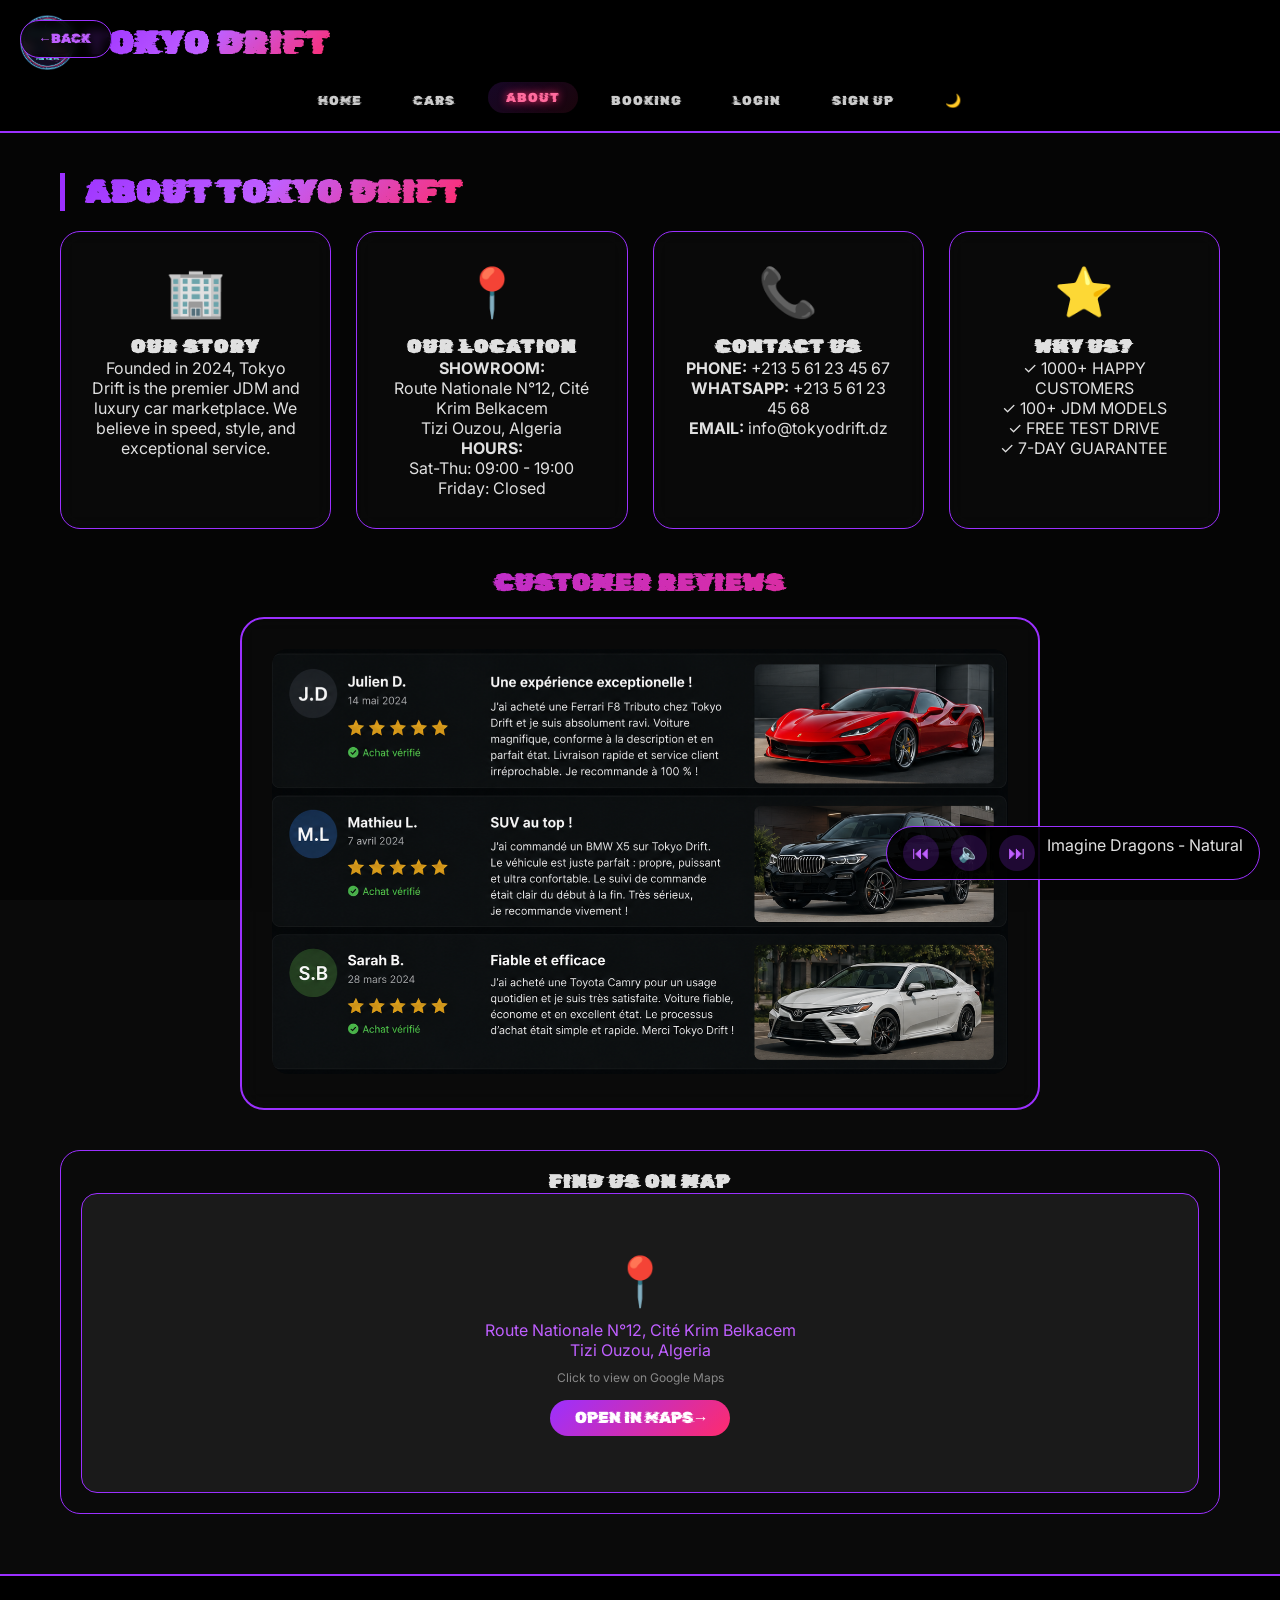
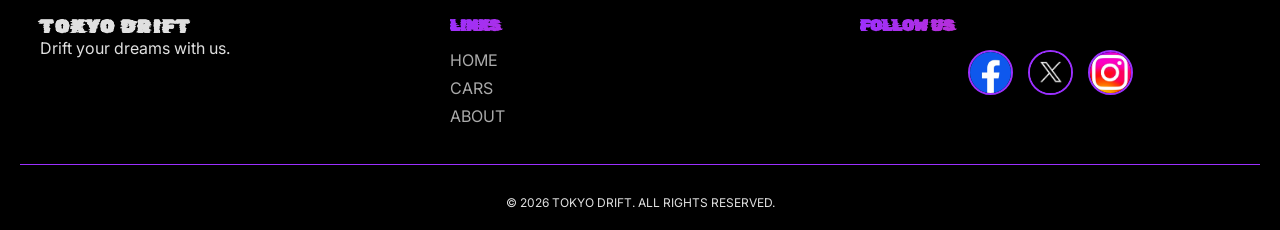
<file: content/about.html>
<!DOCTYPE html>
<html lang="en">
<head>
  <meta charset="UTF-8">
  <meta name="viewport" content="width=device-width, initial-scale=1.0">
  <title>Tokyo Drift - About Us</title>
  <link rel="icon" type="image/png" href="../image/logo.png">
  <link href="https://fonts.googleapis.com/css2?family=Rubik+Glitch&amp;family=Condiment&amp;family=Black+Ops+One&amp;family=Metal+Mania&amp;family=Inter:wght@300;400;500;600;700&amp;display=swap" rel="stylesheet">
  <link rel="stylesheet" href="../style/about_inline.css">
</head>
<body>

<video autoplay loop muted playsinline class="video-background">
  <source src="../video/background-vid.mp4" type="video/mp4">
</video>
<div class="video-overlay"></div>

<audio id="bgMusic" preload="auto" autoplay></audio>
<div class="music-player" id="musicPlayer">
  <button id="musicPrevBtn" type="button">⏮</button>
  <button id="musicPlayBtn" type="button">🔊</button>
  <button id="musicNextBtn" type="button">⏭</button>
  <div><span id="currentSong">Imagine Dragons - Natural</span></div>
</div>

<button class="back-btn" type="button" onclick="goBack()">← BACK</button>

<header class="compact-header">
  <div class="header-top">
    <div class="logo">
      <img src="../image/logo.png" alt="Tokyo Drift Logo" class="logo-icon">
      <h1>TOKYO DRIFT</h1>
    </div>
    <button class="mobile-menu-btn" type="button" onclick="toggleMobileMenu()">☰</button>
  </div>
  <nav class="compact-nav" id="mainNav"></nav>
</header>

<main class="about-container">
  <h2 style="border-left: 5px solid #9b30ff; padding-left: 20px;">ABOUT TOKYO DRIFT</h2>
  
  <div class="about-grid">
    <div class="about-card"><div class="about-icon" aria-hidden="true">🏢</div><h3>OUR STORY</h3><p>Founded in 2024, Tokyo Drift is the premier JDM and luxury car marketplace. We believe in speed, style, and exceptional service.</p></div>
    <div class="about-card"><div class="about-icon" aria-hidden="true">📍</div><h3>OUR LOCATION</h3><p><strong>SHOWROOM:</strong><br>Route Nationale N°12, Cité Krim Belkacem<br>Tizi Ouzou, Algeria</p><p><strong>HOURS:</strong><br>Sat-Thu: 09:00 - 19:00<br>Friday: Closed</p></div>
    <div class="about-card"><div class="about-icon" aria-hidden="true">📞</div><h3>CONTACT US</h3><p><strong>PHONE:</strong> +213 5 61 23 45 67<br><strong>WHATSAPP:</strong> +213 5 61 23 45 68<br><strong>EMAIL:</strong> info@tokyodrift.dz</p></div>
    <div class="about-card"><div class="about-icon" aria-hidden="true">⭐</div><h3>WHY US?</h3><p>✓ 1000+ HAPPY CUSTOMERS<br>✓ 100+ JDM MODELS<br>✓ FREE TEST DRIVE<br>✓ 7-DAY GUARANTEE</p></div>
  </div>
  
  <div class="reviews-section">
    <h3 class="reviews-title">CUSTOMER REVIEWS</h3>
    <div class="reviews-image-container">
      <img src="../image/Avis.png" alt="Customer Reviews" class="reviews-image" onclick="openReviewModal()">
    </div>
  </div>
  
  <div class="map-container">
    <h3>FIND US ON MAP</h3>
    <div style="background: #1a1a1a; border-radius: 16px; height: 300px; display: flex; align-items: center; justify-content: center; flex-direction: column; border: 1px solid #9b30ff;">
      <div style="font-size: 48px;">📍</div>
      <p style="color: #bf5fff; margin-top: 10px; text-align: center;">Route Nationale N°12, Cité Krim Belkacem<br>Tizi Ouzou, Algeria</p>
      <p style="color: #888; font-size: 12px; margin-top: 10px;">Click to view on Google Maps</p>
      <a href="https://www.google.com/maps?q=Krim+Belkacem+Tizi+Ouzou+Algeria" target="_blank" style="margin-top: 15px; padding: 8px 25px; background: linear-gradient(135deg, #9b30ff, #ff2b6d); color: white; text-decoration: none; border-radius: 30px; font-family: 'Rubik Glitch', monospace;">OPEN IN MAPS →</a>
    </div>
  </div>
</main>

<footer class="site-footer">
  <div class="footer-content">
    <div class="footer-section"><h3>TOKYO DRIFT</h3><p>Drift your dreams with us.</p></div>
    <div class="footer-section"><h4>LINKS</h4><a href="../index.html">HOME</a><a href="products.html">CARS</a><a href="about.html">ABOUT</a></div>
    <div class="footer-section"><h4>FOLLOW US</h4><div class="social-icons"><a href="#" class="social-icon" aria-label="Facebook"><img src="../image/facebook.jpg" alt="Facebook"></a><a href="#" class="social-icon" aria-label="Twitter"><img src="../image/twitter.jpg" alt="Twitter"></a><a href="#" class="social-icon" aria-label="Instagram"><img src="../image/instagram.jpg" alt="Instagram"></a></div></div>
  </div>
  <div class="footer-bottom"><p id="copyrightYear"></p></div>
</footer>

<script src="../javascript/database.js"></script>
<script src="../javascript/Script.js"></script>
<script src="../javascript/about_inline.js"></script>


</body>
</html>
</file>
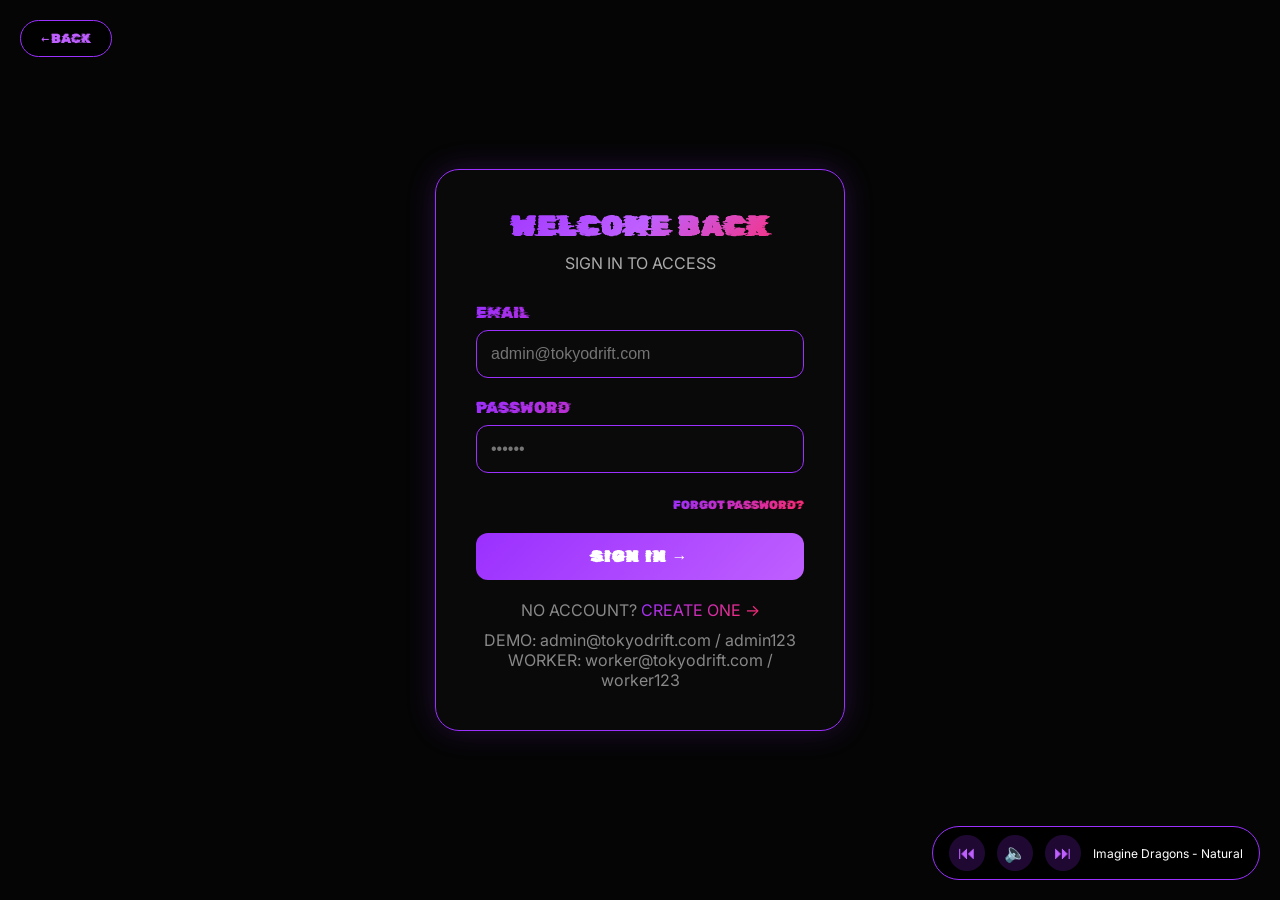
<file: content/admin.html>
<!DOCTYPE html>
<html lang="fr">
<head>
    <meta charset="UTF-8">
    <meta name="viewport" content="width=device-width, initial-scale=1.0">
    <title>Tokyo Drift - Admin Dashboard</title>
    <link rel="icon" type="image/png" href="../image/logo.png">
    <link href="https://fonts.googleapis.com/css2?family=Rubik+Glitch&amp;family=Condiment&amp;family=Black+Ops+One&amp;family=Metal+Mania&amp;family=Poppins:wght@300;400;500;600;700;800&amp;family=Inter:wght@300;400;500;600;700;800&amp;display=swap" rel="stylesheet">
    <link rel="stylesheet" href="../style/admin_inline.css">
</head>
<body>

<video autoplay loop muted playsinline class="video-background">
    <source src="../video/background-vid.mp4" type="video/mp4">
</video>
<div class="video-overlay"></div>

<audio id="bgMusic" preload="auto"></audio>
<div class="music-player" id="musicPlayer">
    <button id="musicPrevBtn" type="button">⏮</button>
    <button id="musicPlayBtn" type="button">🔊</button>
    <button id="musicNextBtn" type="button">⏭</button>
    <div><span id="currentSong">Imagine Dragons - Natural</span></div>
</div>

<button class="back-btn" type="button" onclick="goBack()">← BACK</button>

<div class="admin-container">
    <div class="admin-header">
        <h1>ADMIN DASHBOARD</h1>
        <div class="admin-actions">
            <button class="export-btn" type="button" onclick="exportAllData()">EXPORT DATA</button>
            <button class="export-btn" type="button" onclick="importDataPrompt()">IMPORT DATA</button>
            <button class="logout-btn" type="button" onclick="logout()">LOGOUT</button>
        </div>
    </div>
    
    <div class="admin-note" style="background: rgba(155,48,255,0.1); padding: 10px 15px; border-radius: 8px; margin-bottom: 20px; border-left: 3px solid #9b30ff; font-size: 13px;">
        As the administrator, you can manage cars, workers, bookings and orders.
    </div>
    
    <div class="admin-stats">
        <div class="stat-card"><h2>TOTAL DEPOSITS</h2><div class="stat-value" id="totalDeposits">$0</div></div>
        <div class="stat-card"><h2>TOTAL BOOKINGS</h2><div class="stat-value" id="totalBookings">0</div></div>
        <div class="stat-card"><h2>TOTAL ORDERS</h2><div class="stat-value" id="totalOrders">0</div></div>
        <div class="stat-card"><h2>TOTAL REVENUE</h2><div class="stat-value" id="totalRevenue">$0</div></div>
        <div class="stat-card"><h2>WORKERS</h2><div class="stat-value" id="totalWorkers">0</div></div>
        <div class="stat-card"><h2>CARS IN STORE</h2><div class="stat-value" id="totalCars">0</div></div>
    </div>
    
    <div class="admin-section" data-section="addCarSection">
        <div class="section-header">
            <h2 onclick="toggleSection('addCarSection')">ADD NEW CAR</h2>
            <button class="toggle-btn" type="button" onclick="toggleSection('addCarSection')">HIDE</button>
        </div>
        <div class="section-content" id="addCarSectionContent">
            <div class="form-group"><label>CAR NAME</label><input type="text" id="newCarName" placeholder="e.g., Ferrari F8 Tributo"></div>
            <div class="form-group"><label>PRICE ($)</label><input type="number" id="newCarPrice" placeholder="e.g., 280000"></div>
            <div class="form-group"><label>CATEGORY</label><select id="newCarCategory"><option value="Sport">Sport</option><option value="SUV">SUV</option><option value="Sedan">Sedan</option><option value="Luxury">Luxury</option><option value="Electric">Electric</option></select></div>
            <div class="form-group"><label>SEATS</label><input type="number" id="newCarSeats" placeholder="e.g., 2, 4, 5"></div>
            <div class="form-group"><label>TRANSMISSION</label><select id="newCarTransmission"><option value="Automatic">Automatic</option><option value="Manual">Manual</option></select></div>
            <div class="form-group"><label>STOCK</label><select id="newCarStock"><option value="In Stock">In Stock</option><option value="Limited">Limited</option><option value="Pre-order">Pre-order</option></select></div>
            <div class="form-group"><label>YEAR</label><input type="number" id="newCarYear" placeholder="e.g., 2023"></div>
            <div class="form-group"><label>ENGINE</label><input type="text" id="newCarEngine" placeholder="e.g., 3.9L V8"></div>
            <div class="form-group"><label>HORSEPOWER</label><input type="number" id="newCarHorsepower" placeholder="e.g., 710"></div>
            <div class="form-group"><label>IMAGE URL</label><input type="text" id="newCarImage" placeholder="image/car_name.jpg"></div>
            <div class="form-group"><label>POPULAR</label><select id="newCarPopular"><option value="false">No</option><option value="true">Yes</option></select></div>
            <button class="add-btn" type="button" onclick="addNewCar()" style="padding: 12px; width: 100%;">ADD CAR</button>
        </div>
    </div>
    
    <div class="admin-section" data-section="carsManagementSection">
        <div class="section-header">
            <h2 onclick="toggleSection('carsManagementSection')">CARS MANAGEMENT</h2>
            <button class="toggle-btn" type="button" onclick="toggleSection('carsManagementSection')">HIDE</button>
        </div>
        <div class="section-content" id="carsManagementSectionContent">
            <div class="table-responsive">
                <table class="admin-table">
                    <thead>
                        <tr>
                            <th>ID</th>
                            <th>CAR NAME</th>
                            <th>PRICE</th>
                            <th>CATEGORY</th>
                            <th>YEAR</th>
                            <th>STOCK</th>
                            <th>POPULAR</th>
                            <th>ACTIONS</th>
                        </tr>
                    </thead>
                    <tbody id="carsList"></tbody>
                </table>
            </div>
        </div>
    </div>
    
    <div class="admin-section" data-section="workersSection">
        <div class="section-header">
            <h2 onclick="toggleSection('workersSection')">WORKERS MANAGEMENT</h2>
            <button class="toggle-btn" type="button" onclick="toggleSection('workersSection')">HIDE</button>
        </div>
        <div class="section-content" id="workersSectionContent">
            <div class="form-group" style="display: flex; gap: 10px; margin-bottom: 20px; flex-wrap: wrap;">
                <input type="text" id="workerName" placeholder="Worker Name" style="flex:2; padding: 10px; border-radius: 8px; border: 1px solid #9b30ff; background: #0a0a0a; color: #fff;">
                <input type="email" id="workerEmail" placeholder="Worker Email" style="flex:2; padding: 10px; border-radius: 8px; border: 1px solid #9b30ff; background: #0a0a0a; color: #fff;">
                <input type="password" id="workerPassword" placeholder="Password" style="flex:2; padding: 10px; border-radius: 8px; border: 1px solid #9b30ff; background: #0a0a0a; color: #fff;">
                <button class="add-btn" type="button" onclick="addWorker()" style="flex:1;">ADD WORKER</button>
            </div>
            <div class="table-responsive">
                <table class="admin-table">
                    <thead>
                        <tr>
                            <th>NAME</th>
                            <th>EMAIL</th>
                            <th>CREATED AT</th>
                            <th>ACTIONS</th>
                        </tr>
                    </thead>
                    <tbody id="workersList"></tbody>
                </table>
            </div>
        </div>
    </div>
    
    <div class="admin-section" data-section="bookingsSection">
        <div class="section-header">
            <h2 onclick="toggleSection('bookingsSection')">TEST DRIVE BOOKINGS ($50 DEPOSIT)</h2>
            <button class="toggle-btn" type="button" onclick="toggleSection('bookingsSection')">HIDE</button>
        </div>
        <div class="section-content" id="bookingsSectionContent">
            <div class="table-responsive">
                <table class="admin-table">
                    <thead>
                        <tr>
                            <th>BOOKING ID</th>
                            <th>CUSTOMER</th>
                            <th>CAR</th>
                            <th>CAR PRICE</th>
                            <th>DEPOSIT</th>
                            <th>DATE</th>
                            <th>TIME</th>
                            <th>STATUS</th>
                            <th>ACTIONS</th>
                        </tr>
                    </thead>
                    <tbody id="bookingsList"></tbody>
                </table>
            </div>
        </div>
    </div>
    
    <div class="admin-section" data-section="ordersSection">
        <div class="section-header">
            <h2 onclick="toggleSection('ordersSection')">ORDERS MANAGEMENT</h2>
            <button class="toggle-btn" type="button" onclick="toggleSection('ordersSection')">HIDE</button>
        </div>
        <div class="section-content" id="ordersSectionContent">
            <div class="table-responsive">
                <table class="admin-table">
                    <thead>
                        <tr>
                            <th>ORDER ID</th>
                            <th>CUSTOMER</th>
                            <th>CAR</th>
                            <th>AMOUNT</th>
                            <th>DATE</th>
                            <th>STATUS</th>
                            <th>ACTIONS</th>
                        </tr>
                    </thead>
                    <tbody id="ordersList"></tbody>
                </table>
            </div>
        </div>
    </div>
    
    <div class="admin-section" data-section="usersSection">
        <div class="section-header">
            <h2 onclick="toggleSection('usersSection')">REGISTERED USERS</h2>
            <button class="toggle-btn" type="button" onclick="toggleSection('usersSection')">HIDE</button>
        </div>
        <div class="section-content" id="usersSectionContent">
            <div class="table-responsive">
                <table class="admin-table">
                    <thead>
                        <tr>
                            <th>USERNAME</th>
                            <th>EMAIL</th>
                            <th>REGISTERED DATE</th>
                            <th>ACTIONS</th>
                        </tr>
                    </thead>
                    <tbody id="usersList"></tbody>
                </table>
            </div>
        </div>
    </div>
    
    <div class="admin-section" data-section="activityLogSection">
        <div class="section-header">
            <h2 onclick="toggleSection('activityLogSection')">WORKERS ACTIVITY LOG</h2>
            <button class="toggle-btn" type="button" onclick="toggleSection('activityLogSection')">HIDE</button>
        </div>
        <div class="section-content" id="activityLogSectionContent">
            <div class="filter-bar" style="display: flex; gap: 10px; margin-bottom: 15px; flex-wrap: wrap; justify-content: space-between; align-items: center;">
                <div style="background: rgba(155,48,255,0.2); padding: 5px 15px; border-radius: 20px; color: #ff6b9d;">
                    Showing only WORKER activities
                </div>
                <button class="filter-btn" type="button" onclick="clearWorkerActivityLog()" style="background: rgba(239,68,68,0.2); color: #ef4444; border: 1px solid #ef4444;">
                    CLEAR ALL WORKER LOGS
                </button>
            </div>
            <div class="table-responsive">
                <table class="admin-table">
                    <thead>
                        <tr>
                            <th>TIMESTAMP</th>
                            <th>USER</th>
                            <th>ROLE</th>
                            <th>ACTION</th>
                            <th>DETAILS</th>
                            <th>TARGET ID</th>
                        </tr>
                    </thead>
                    <tbody id="activityLogList"></tbody>
                </table>
            </div>
        </div>
    </div>
</div>

<footer class="site-footer">
    <div class="footer-bottom"><p id="copyrightYear"></p></div>
</footer>

<script src="../javascript/database.js"></script>
<script src="../javascript/Script.js"></script>
<script src="../javascript/admin_inline.js"></script>
</body>
</html>
</file>
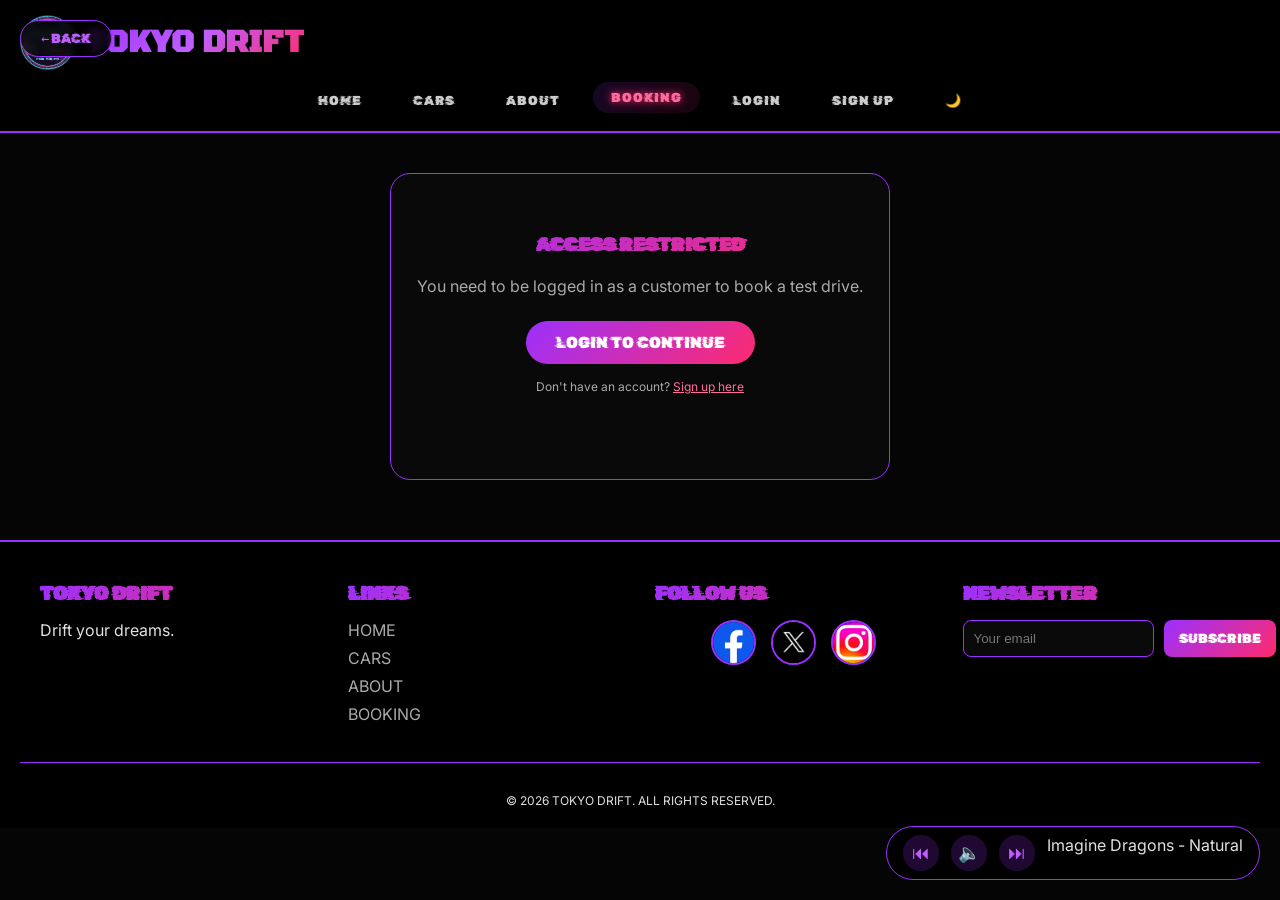
<file: content/booking.html>
<!DOCTYPE html>
<html lang="en">
<head>
    <meta charset="UTF-8">
    <meta name="viewport" content="width=device-width, initial-scale=1.0, user-scalable=yes">
    <title>Tokyo Drift - Book a Test Drive</title>
    <link rel="icon" type="image/png" href="../image/logo.png">
    <link href="https://fonts.googleapis.com/css2?family=Rubik+Glitch&amp;family=Condiment&amp;family=Black+Ops+One&amp;family=Metal+Mania&amp;family=Inter:wght@300;400;500;600;700&amp;display=swap" rel="stylesheet">
    <link rel="stylesheet" href="../style/booking_inline.css">
</head>
<body>

<video autoplay loop muted playsinline class="video-background">
    <source src="../video/background-vid.mp4" type="video/mp4">
</video>
<div class="video-overlay"></div>

<audio id="bgMusic" preload="auto" autoplay></audio>
<div class="music-player" id="musicPlayer">
    <button id="musicPrevBtn" type="button">⏮</button>
    <button id="musicPlayBtn" type="button">🔊</button>
    <button id="musicNextBtn" type="button">⏭</button>
    <div><span id="currentSong">Imagine Dragons - Natural</span></div>
</div>

<button class="back-btn" type="button" onclick="goBack()">← BACK</button>

<header class="compact-header">
    <div class="header-top">
        <div class="logo"><img src="../image/logo.png" alt="Tokyo Drift Logo" class="logo-icon"><h1>TOKYO DRIFT</h1></div>
        <button class="mobile-menu-btn" type="button" onclick="toggleMobileMenu()">☰</button>
    </div>
    <nav class="compact-nav" id="mainNav"></nav>
</header>

<main class="booking-container" id="bookingMainContent"></main>

<footer class="site-footer">
    <div class="footer-content">
        <div class="footer-section"><h2>TOKYO DRIFT</h2><p>Drift your dreams.</p></div>
        <div class="footer-section"><h2>LINKS</h2><a href="../index.html">HOME</a><a href="products.html">CARS</a><a href="about.html">ABOUT</a><a href="booking.html">BOOKING</a></div>
        <div class="footer-section"><h2>FOLLOW US</h2><div class="social-icons"><a href="#" class="social-icon" aria-label="Facebook"><img src="../image/facebook.jpg" alt="Facebook"></a><a href="#" class="social-icon" aria-label="Twitter"><img src="../image/twitter.jpg" alt="Twitter"></a><a href="#" class="social-icon" aria-label="Instagram"><img src="../image/instagram.jpg" alt="Instagram"></a></div></div>
        <div class="footer-section"><h2>NEWSLETTER</h2><div class="newsletter-form"><input type="email" placeholder="Your email"><button type="button">SUBSCRIBE</button></div></div>
    </div>
    <div class="footer-bottom"><p id="copyrightYear"></p></div>
</footer>

<script src="../javascript/database.js"></script>
<script src="../javascript/Script.js"></script>
<script src="../javascript/booking_inline.js"></script>
</body>
</html>
</file>
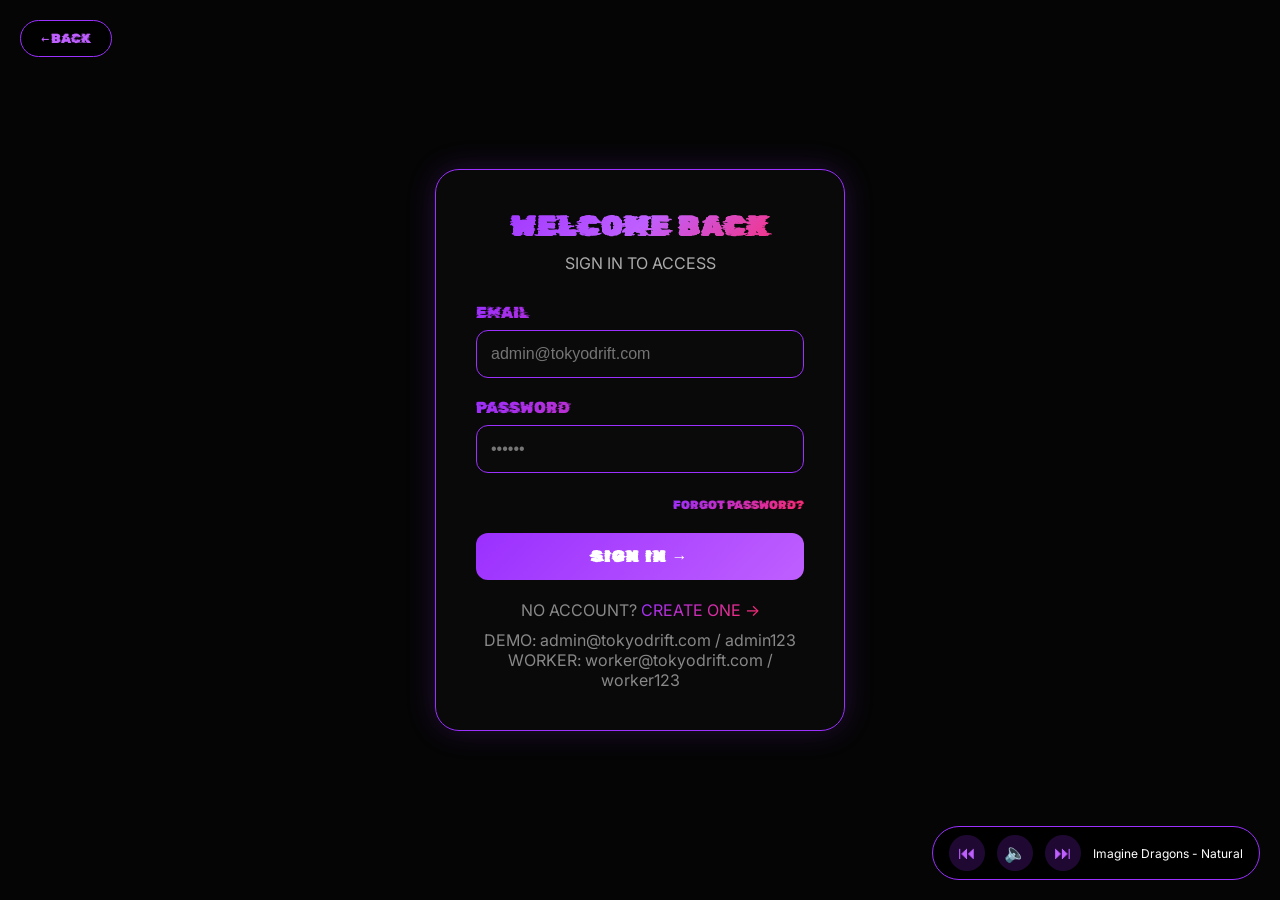
<file: content/login.html>
<!DOCTYPE html>
<html lang="en">
<head>
    <meta charset="UTF-8">
    <meta name="viewport" content="width=device-width, initial-scale=1.0">
    <title>Tokyo Drift - Login</title>
    <link rel="icon" type="image/png" href="../image/logo.png">
    <link href="https://fonts.googleapis.com/css2?family=Rubik+Glitch&amp;family=Condiment&amp;family=Black+Ops+One&amp;family=Metal+Mania&amp;family=Inter:wght@300;400;500;600;700&amp;display=swap" rel="stylesheet">
    <link rel="stylesheet" href="../style/login_inline.css">
</head>
<body>

<video autoplay loop muted playsinline class="video-background">
    <source src="../video/background-vid.mp4" type="video/mp4">
</video>
<div class="video-overlay"></div>

<audio id="bgMusic" preload="auto" autoplay></audio>
<div class="music-player" id="musicPlayer">
    <button id="musicPrevBtn" type="button">⏮</button>
    <button id="musicPlayBtn" type="button">🔊</button>
    <button id="musicNextBtn" type="button">⏭</button>
    <div><span id="currentSong">Imagine Dragons - Natural</span></div>
</div>

<button class="back-btn" type="button" onclick="goBack()">← BACK</button>

<div class="auth-container">
    <div class="auth-card">
        <div class="auth-header">
            <h1>WELCOME BACK</h1>
            <p>SIGN IN TO ACCESS</p>
        </div>
        <form id="loginForm">
            <div class="input-group">
                <label>EMAIL</label>
                <input type="email" id="loginEmail" placeholder="admin@tokyodrift.com" required>
            </div>
            <div class="input-group">
                <label>PASSWORD</label>
                <input type="password" id="loginPassword" placeholder="••••••" required>
            </div>
            <div class="forgot-password">
                <a href="#" onclick="openForgotModal(event)">FORGOT PASSWORD?</a>
            </div>
            <button type="submit" class="auth-btn">SIGN IN →</button>
        </form>
        <div class="auth-link">
            <p>NO ACCOUNT? <a href="signup.html">CREATE ONE →</a></p>
        </div>
        <div class="auth-link" style="margin-top:10px">
            <p style="color:#888;">DEMO: admin@tokyodrift.com / admin123<br>WORKER: worker@tokyodrift.com / worker123</p>
        </div>
    </div>
</div>

<div id="forgotModal" class="forgot-modal">
    <div class="forgot-modal-content">
        <h2>RESET PASSWORD</h2>
        <p>Enter your email address and we will send you a password reset link</p>
        <input type="email" id="resetEmail" placeholder="Your email address">
        <div class="forgot-buttons">
            <button class="send-btn" type="button" onclick="sendResetLink()">SEND RESET LINK</button>
            <button class="cancel-btn" type="button" onclick="closeForgotModal()">CANCEL</button>
        </div>
    </div>
</div>

<script src="../javascript/database.js"></script>
<script src="../javascript/Script.js"></script>
<script src="../javascript/login_inline.js"></script>
</body>
</html>
</file>
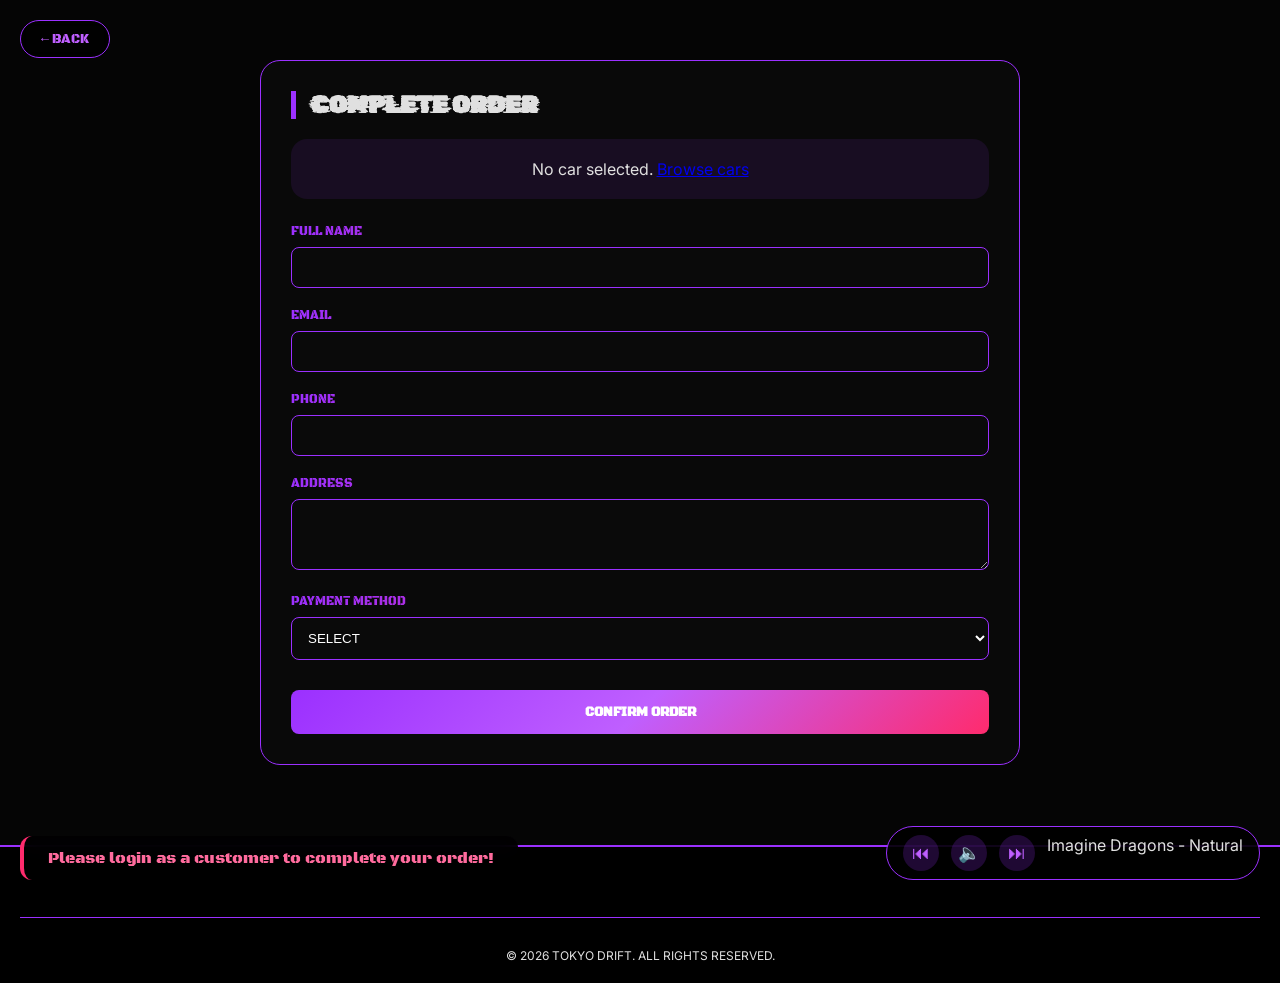
<file: content/order.html>
<!DOCTYPE html>
<html lang="en">
<head>
    <meta charset="UTF-8">
    <meta name="viewport" content="width=device-width, initial-scale=1.0, user-scalable=yes">
    <title>Tokyo Drift - Complete Order</title>
    <link rel="icon" type="image/png" href="../image/logo.png">
    <link href="https://fonts.googleapis.com/css2?family=Rubik+Glitch&amp;family=Condiment&amp;family=Black+Ops+One&amp;family=Metal+Mania&amp;family=Inter:wght@300;400;500;600;700&amp;display=swap" rel="stylesheet">
    <link rel="stylesheet" href="../style/order_inline.css">
</head>
<body>

<video autoplay loop muted playsinline class="video-background">
    <source src="../video/background-vid.mp4" type="video/mp4">
</video>
<div class="video-overlay"></div>

<audio id="bgMusic" preload="auto" autoplay></audio>
<div class="music-player" id="musicPlayer">
    <button id="musicPrevBtn" type="button">⏮</button>
    <button id="musicPlayBtn" type="button">🔊</button>
    <button id="musicNextBtn" type="button">⏭</button>
    <div><span id="currentSong">Imagine Dragons - Natural</span></div>
</div>

<button class="back-btn" type="button" onclick="goBack()">← BACK</button>

<div class="order-container">
    <div class="order-card">
        <h1 class="section-title">COMPLETE ORDER</h1>
        
        <div class="order-summary" id="orderSummary">Loading...</div>
        
        <form id="orderForm" onsubmit="return placeOrder(event)">
            <div class="input-group">
                <label>FULL NAME</label>
                <input type="text" id="fullName" required>
            </div>
            <div class="input-group">
                <label>EMAIL</label>
                <input type="email" id="email" required>
            </div>
            <div class="input-group">
                <label>PHONE</label>
                <input type="tel" id="phone" required>
            </div>
            <div class="input-group">
                <label>ADDRESS</label>
                <textarea id="address" rows="3" required></textarea>
            </div>
            <div class="input-group">
                <label>PAYMENT METHOD</label>
                <select id="paymentMethod" required>
                    <option value="">SELECT</option>
                    <option>Credit Card</option>
                    <option>PayPal</option>
                    <option>Bank Transfer</option>
                </select>
            </div>
            <button type="submit" class="auth-btn">CONFIRM ORDER</button>
        </form>
    </div>
</div>

<footer class="site-footer"><div class="footer-bottom"><p id="copyrightYear"></p></div></footer>

<script src="../javascript/database.js"></script>
<script src="../javascript/Script.js"></script>
<script src="../javascript/order_inline.js"></script>
</body>
</html>
</file>
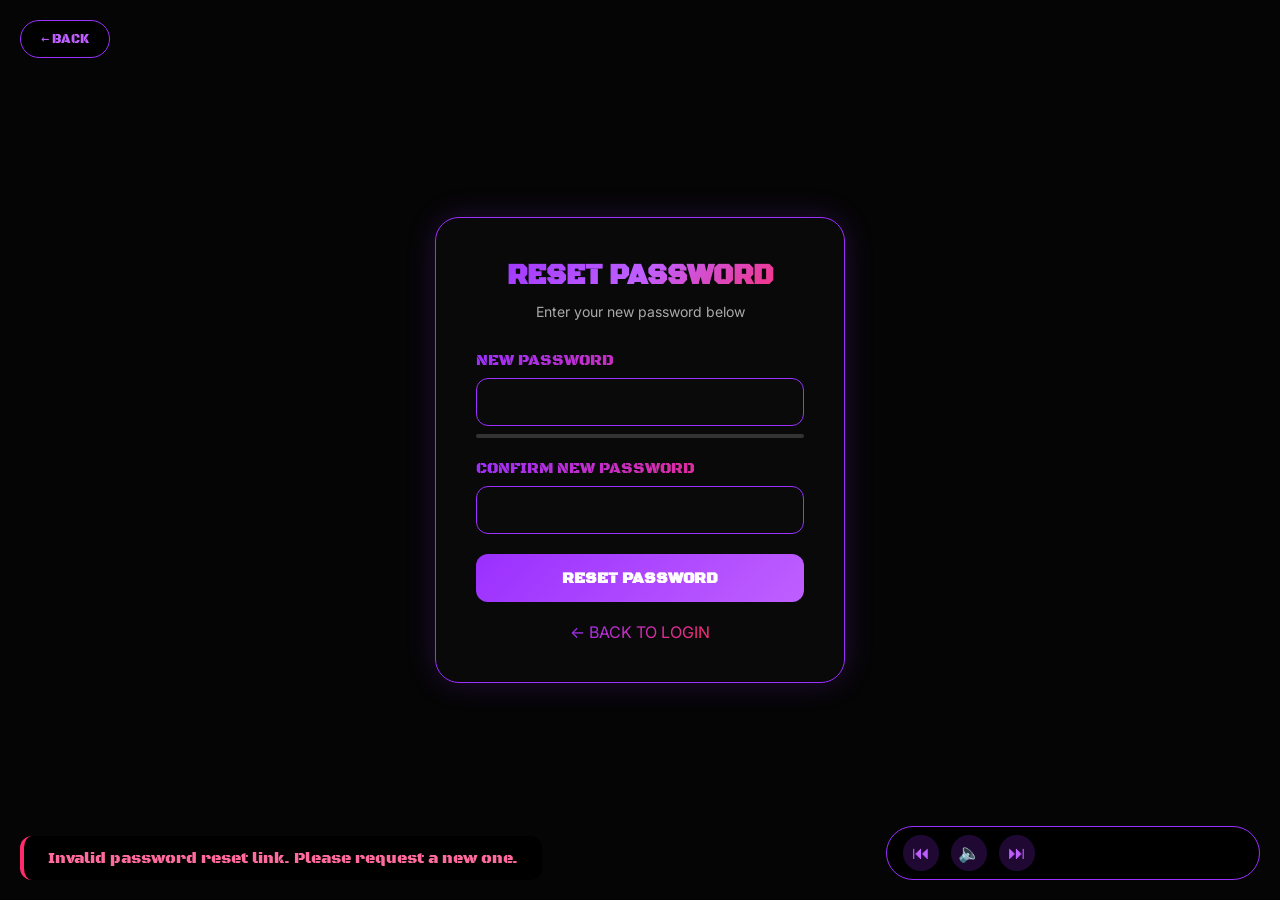
<file: content/reset-password.html>
<!DOCTYPE html>
<html lang="en">
<head>
    <meta charset="UTF-8">
    <meta name="viewport" content="width=device-width, initial-scale=1.0">
    <title>Tokyo Drift - Reset Password</title>
    <link rel="icon" type="image/png" href="../image/logo.png">
    <link href="https://fonts.googleapis.com/css2?family=Rubik+Glitch&amp;family=Condiment&amp;family=Black+Ops+One&amp;family=Metal+Mania&amp;family=Inter:wght@300;400;500;600;700&amp;display=swap" rel="stylesheet">
    <link rel="stylesheet" href="../style/reset-password_inline.css">
</head>
<body>

<video autoplay loop muted playsinline class="video-background">
    <source src="../video/background-vid.mp4" type="video/mp4">
</video>
<div class="video-overlay"></div>

<audio id="bgMusic" preload="auto"></audio>
<div class="music-player" id="musicPlayer">
    <button id="musicPrevBtn" type="button">⏮</button>
    <button id="musicPlayBtn" type="button">🔊</button>
    <button id="musicNextBtn" type="button">⏭</button>
    <div><span id="currentSong">Imagine Dragons - Natural</span></div>
</div>

<button class="back-btn" type="button" onclick="goBack()">← BACK</button>

<div class="reset-container">
    <div class="reset-card">
        <div class="reset-header">
            <h1>RESET PASSWORD</h1>
            <p>Enter your new password below</p>
        </div>
        <form id="resetForm" onsubmit="return resetPassword(event)">
            <div class="input-group">
                <label>NEW PASSWORD</label>
                <input type="password" id="newPassword" required onkeyup="checkStrength()">
                <div class="strength-bar" id="strengthBar"></div>
            </div>
            <div class="input-group">
                <label>CONFIRM NEW PASSWORD</label>
                <input type="password" id="confirmPassword" required>
            </div>
            <button type="submit" class="reset-btn">RESET PASSWORD</button>
        </form>
        <div class="auth-link" style="text-align:center; margin-top:20px;">
            <p><a href="login.html" style="background: linear-gradient(135deg, #9b30ff, #ff2b6d); -webkit-background-clip: text; background-clip: text; color: transparent; text-decoration: none;">← BACK TO LOGIN</a></p>
        </div>
    </div>
</div>

<script src="../javascript/database.js"></script>
<script src="../javascript/Script.js"></script>
<script src="../javascript/reset-password_inline.js"></script>
</body>
</html>
</file>
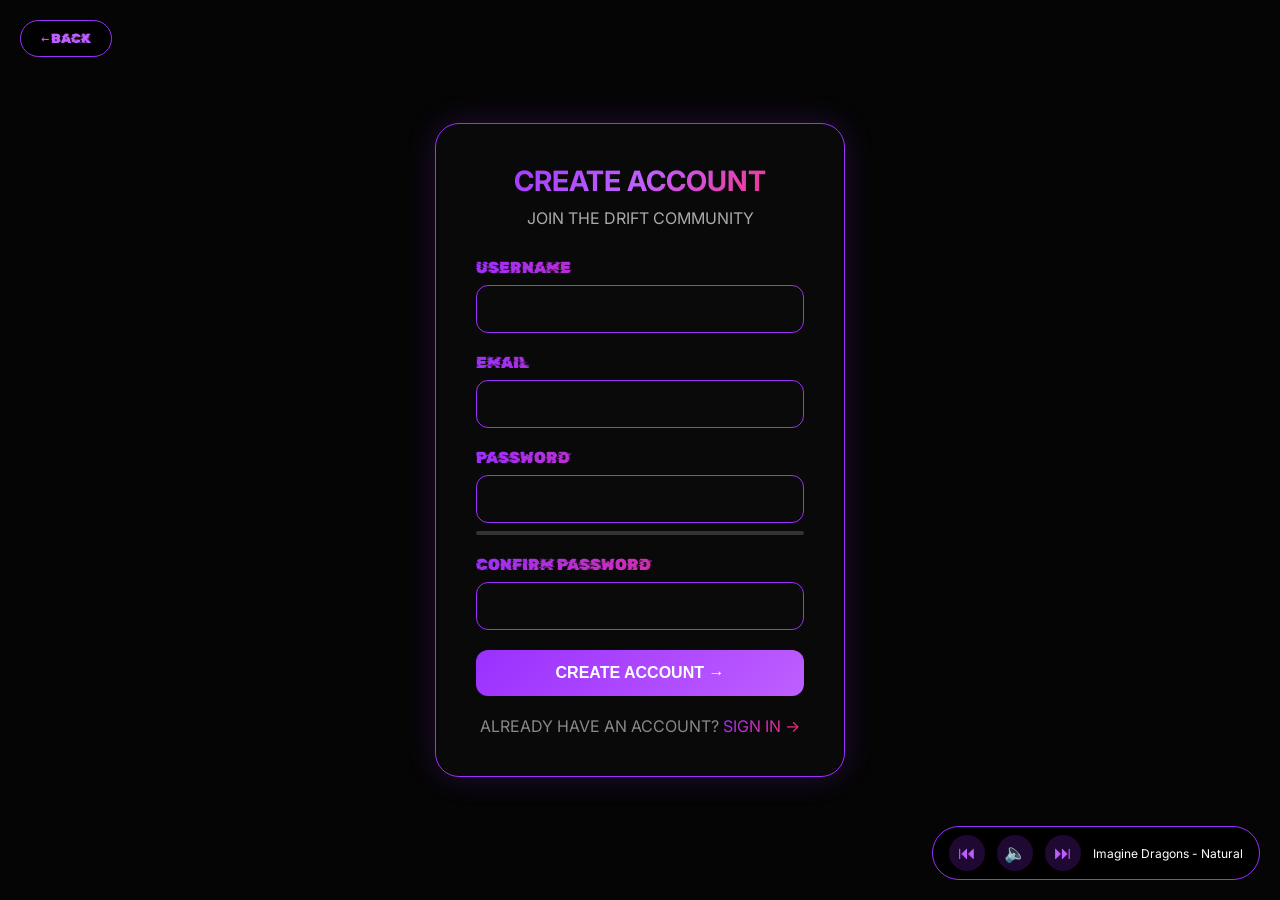
<file: content/signup.html>
<!DOCTYPE html>
<html lang="fr">
<head>
    <meta charset="UTF-8">
    <meta name="viewport" content="width=device-width, initial-scale=1.0">
    <title>Tokyo Drift - Sign Up</title>
    <link rel="icon" type="image/png" href="../image/logo.png">
    <link href="https://fonts.googleapis.com/css2?family=Rubik+Glitch&amp;family=Condiment&amp;family=Black+Ops+One&amp;family=Metal+Mania&amp;family=Inter:wght@300;400;500;600;700&amp;display=swap" rel="stylesheet">
    <link rel="stylesheet" href="../style/signup_inline.css">
</head>
<body>

<video autoplay loop muted playsinline class="video-background">
    <source src="../video/background-vid.mp4" type="video/mp4">
</video>
<div class="video-overlay"></div>

<audio id="bgMusic" preload="auto" autoplay></audio>
<div class="music-player" id="musicPlayer">
    <button id="musicPrevBtn" type="button">⏮</button>
    <button id="musicPlayBtn" type="button">🔊</button>
    <button id="musicNextBtn" type="button">⏭</button>
    <div><span id="currentSong">Imagine Dragons - Natural</span></div>
</div>

<button class="back-btn" type="button" onclick="goBack()">← BACK</button>

<div class="auth-container">
    <div class="auth-card">
        <div class="auth-header">
            <h1>CREATE ACCOUNT</h1>
            <p>JOIN THE DRIFT COMMUNITY</p>
        </div>
        <form id="signupForm">
            <div class="input-group">
                <label>USERNAME</label>
                <input type="text" id="username" required>
            </div>
            <div class="input-group">
                <label>EMAIL</label>
                <input type="email" id="email" required>
            </div>
            <div class="input-group">
                <label>PASSWORD</label>
                <input type="password" id="password" required onkeyup="checkStrength()">
                <div class="strength-bar" id="strengthBar"></div>
            </div>
            <div class="input-group">
                <label>CONFIRM PASSWORD</label>
                <input type="password" id="confirmPassword" required>
            </div>
            <button type="submit" class="auth-btn">CREATE ACCOUNT →</button>
        </form>
        <div class="auth-link">
            <p>ALREADY HAVE AN ACCOUNT? <a href="login.html">SIGN IN →</a></p>
        </div>
    </div>
</div>

<script src="../javascript/database.js"></script>
<script src="../javascript/Script.js"></script>
<script src="../javascript/signup_inline.js"></script>
</body>
</html>
</file>
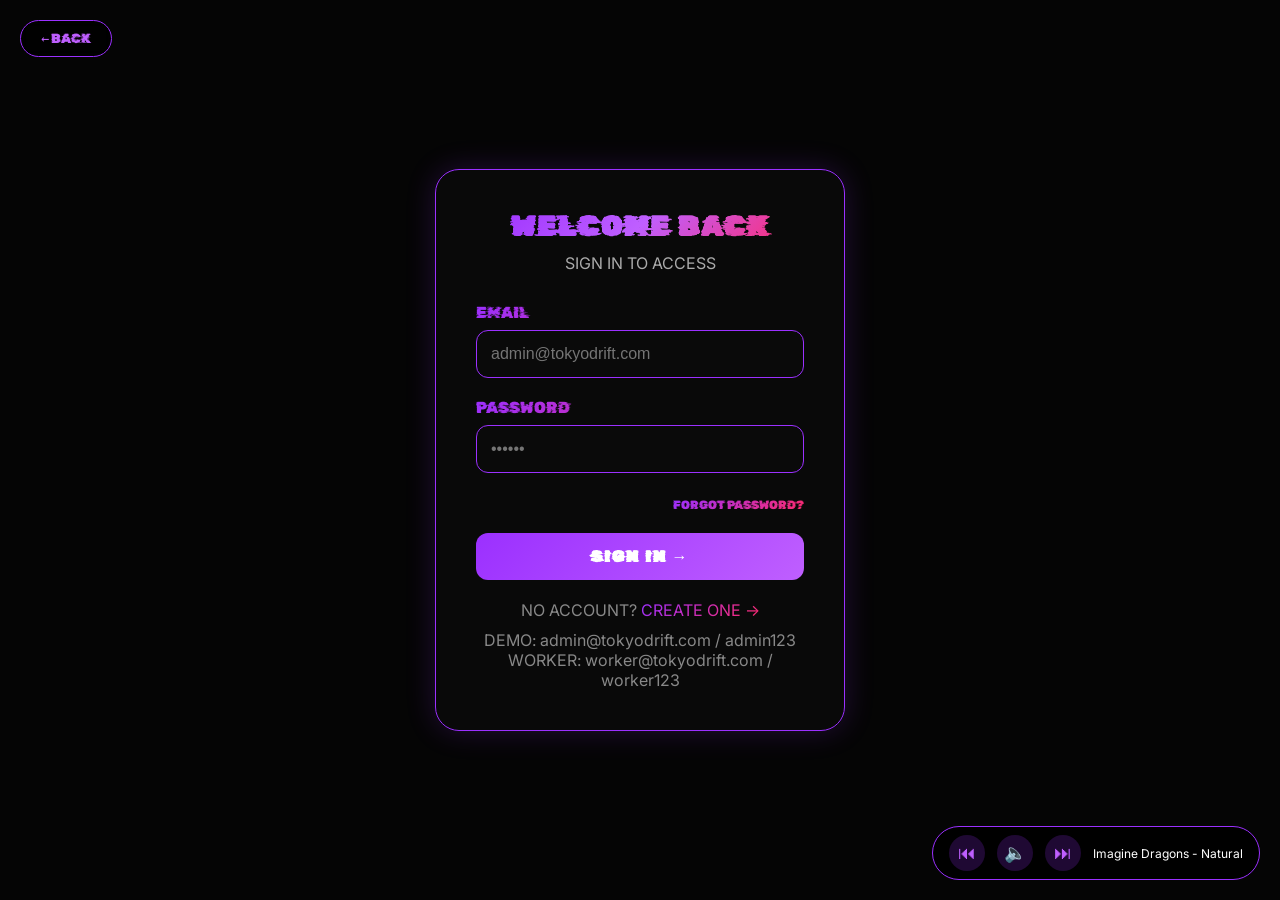
<file: content/user.html>
<!DOCTYPE html>
<html lang="en">
<head>
    <meta charset="UTF-8">
    <meta name="viewport" content="width=device-width, initial-scale=1.0">
    <title>Tokyo Drift - My Account</title>
    <link rel="icon" type="image/png" href="../image/logo.png">
    <link href="https://fonts.googleapis.com/css2?family=Rubik+Glitch&amp;family=Condiment&amp;family=Black+Ops+One&amp;family=Metal+Mania&amp;family=Inter:wght@300;400;500;600;700;800&amp;display=swap" rel="stylesheet">
    <link rel="stylesheet" href="../style/user_inline.css">
</head>
<body>

<video autoplay loop muted playsinline class="video-background">
    <source src="../video/background-vid.mp4" type="video/mp4">
</video>
<div class="video-overlay"></div>

<audio id="bgMusic" preload="auto"></audio>
<div class="music-player" id="musicPlayer">
    <button id="musicPrevBtn" type="button">⏮</button>
    <button id="musicPlayBtn" type="button">🔊</button>
    <button id="musicNextBtn" type="button">⏭</button>
    <div><span id="currentSong">Imagine Dragons - Natural</span></div>
</div>

<button class="back-btn" type="button" onclick="goBack()">← BACK</button>

<header class="compact-header">
    <div class="header-top">
        <div class="logo"><img src="../image/logo.png" alt="Tokyo Drift Logo" class="logo-icon"><h1>TOKYO DRIFT</h1></div>
        <button class="mobile-menu-btn" type="button" onclick="toggleMobileMenu()">☰</button>
    </div>
    <nav class="compact-nav" id="mainNav"></nav>
</header>

<main class="user-container">
    <div class="profile-section">
        <h2 class="section-title">MY PROFILE</h2>
        <div class="profile-info">
            <div class="info-group"><label>USERNAME</label><p id="displayUsername"></p><input type="text" id="editUsername" style="display:none;"></div>
            <div class="info-group"><label>EMAIL</label><p id="displayEmail"></p><input type="email" id="editEmail" style="display:none;"></div>
        </div>
        <button class="edit-btn" id="editProfileBtn" onclick="enableEdit()">EDIT PROFILE</button>
        <button class="save-btn" id="saveProfileBtn" onclick="saveProfile()" style="display:none;">SAVE CHANGES</button>
    </div>

    <div class="orders-section">
        <h2 class="section-title">MY ORDERS</h2>
        <div class="table-responsive">
            <table>
                <thead>
                    <tr>
                        <th>ORDER ID</th><th>CAR</th><th>ORIGINAL PRICE</th><th>DISCOUNT</th><th>TOTAL</th><th>DATE</th><th>STATUS</th><th>ACTION</th>
                    </tr>
                </thead>
                <tbody id="userOrdersList">
                    <tr><td colspan="8">Loading...</td></tr>
                </tbody>
            </table>
        </div>
    </div>

    <div class="bookings-section">
        <h2 class="section-title">MY BOOKINGS (TEST DRIVES)</h2>
        <div class="table-responsive">
            <table>
                <thead>
                    <tr>
                        <th>BOOKING ID</th><th>CAR</th><th>DATE</th><th>TIME</th><th>DEPOSIT</th><th>STATUS</th><th>ACTION</th>
                    </tr>
                </thead>
                <tbody id="userBookingsList">
                    <tr><td colspan="7">Loading...</td></tr>
                </tbody>
            </table>
        </div>
    </div>
</main>

<footer class="site-footer"><div class="footer-bottom"><p id="copyrightYear"></p></div></footer>

<script src="../javascript/database.js"></script>
<script src="../javascript/Script.js"></script>
<script src="../javascript/user_inline.js"></script>
</body>
</html>
</file>
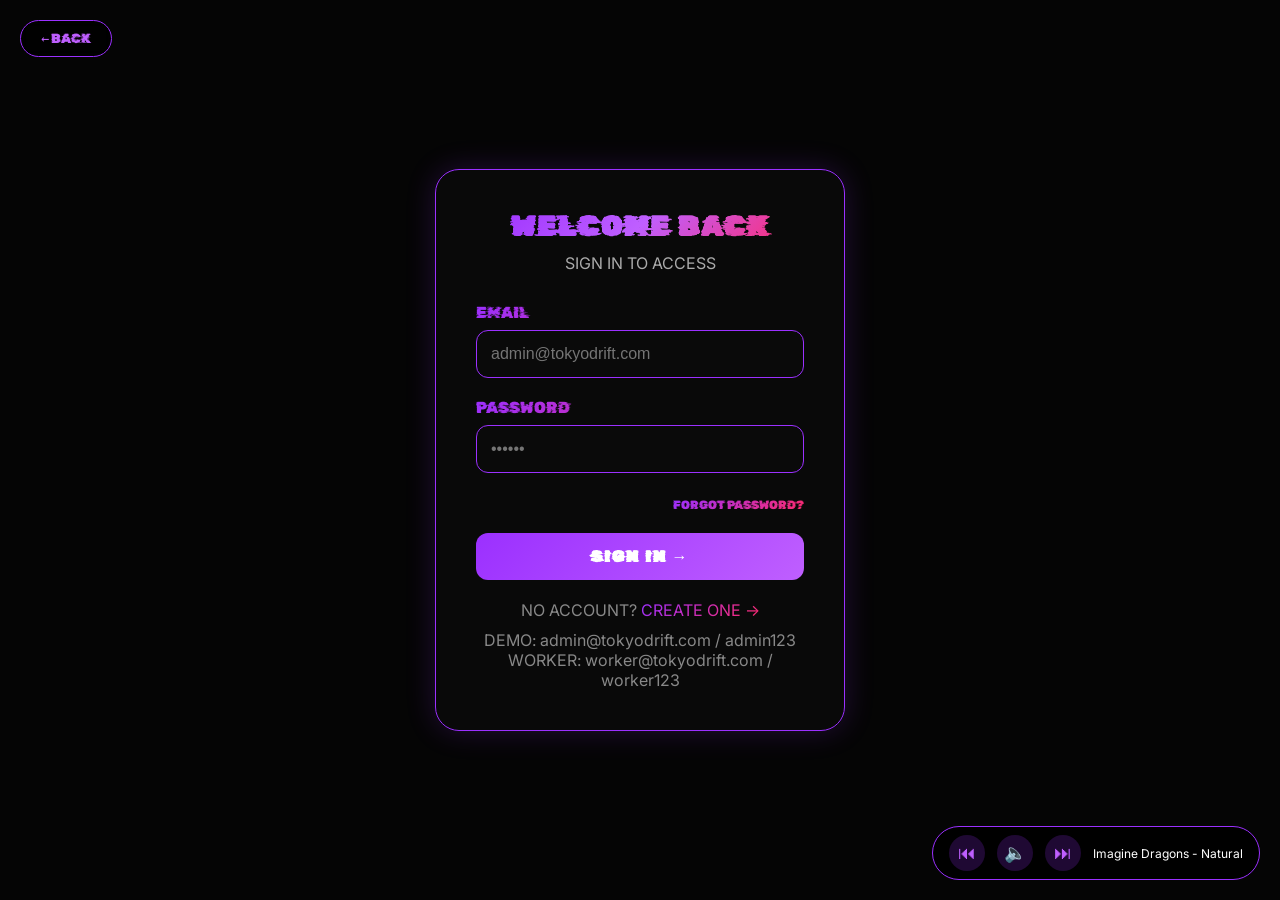
<file: content/worker.html>
<!DOCTYPE html>
<html lang="en">
<head>
    <meta charset="UTF-8">
    <meta name="viewport" content="width=device-width, initial-scale=1.0">
    <title>Tokyo Drift - Worker Dashboard</title>
    <link rel="icon" type="image/png" href="../image/logo.png">
    <link href="https://fonts.googleapis.com/css2?family=Rubik+Glitch&amp;family=Condiment&amp;family=Black+Ops+One&amp;family=Metal+Mania&amp;family=Inter:wght@300;400;500;600;700;800&amp;display=swap" rel="stylesheet">
    <link rel="stylesheet" href="../style/worker_inline.css">
</head>
<body>

<video autoplay loop muted playsinline class="video-background">
    <source src="../video/background-vid.mp4" type="video/mp4">
</video>
<div class="video-overlay"></div>

<audio id="bgMusic" preload="auto"></audio>
<div class="music-player" id="musicPlayer">
    <button id="musicPrevBtn" type="button">⏮</button>
    <button id="musicPlayBtn" type="button">🔊</button>
    <button id="musicNextBtn" type="button">⏭</button>
    <div><span id="currentSong">Imagine Dragons - Natural</span></div>
</div>

<button class="back-btn" type="button" onclick="goBack()">← BACK</button>

<div class="worker-container">
    <div class="worker-header">
        <h1>WORKER DASHBOARD</h1>
        <div><span class="welcome-badge" id="workerWelcome"></span> <button class="logout-btn" type="button" onclick="logout()">LOGOUT</button></div>
    </div>
    
    <div class="worker-stats">
        <div class="stat-card"><h2>TOTAL BOOKINGS</h2><div class="stat-value" id="totalBookings">0</div></div>
        <div class="stat-card"><h2>CONFIRMED</h2><div class="stat-value" id="confirmedBookings">0</div></div>
        <div class="stat-card"><h2>COMPLETED</h2><div class="stat-value" id="completedBookings">0</div></div>
        <div class="stat-card"><h2>CANCELLED</h2><div class="stat-value" id="cancelledBookings">0</div></div>
        <div class="stat-card"><h2>TOTAL ORDERS</h2><div class="stat-value" id="totalOrders">0</div></div>
        <div class="stat-card"><h2>PENDING ORDERS</h2><div class="stat-value" id="pendingOrders">0</div></div>
    </div>
    
    <div class="worker-section">
        <h2>TEST DRIVE BOOKINGS ($50 DEPOSIT) <span class="discount-badge">10% WORKER DISCOUNT ON PURCHASES!</span></h2>
        <div class="table-responsive">
            <table class="worker-table">
                <thead><tr><th>BOOKING ID</th><th>CUSTOMER</th><th>CAR</th><th>DATE</th><th>TIME</th><th>DEPOSIT</th><th>STATUS</th><th>ACTIONS</th></tr></thead>
                <tbody id="bookingsList"></tbody>
            </table>
        </div>
    </div>
    
    <div class="worker-section">
        <h2>ORDERS MANAGEMENT</h2>
        <div class="table-responsive">
            <table class="orders-table">
                <thead><tr><th>ORDER ID</th><th>CUSTOMER</th><th>CAR</th><th>AMOUNT</th><th>DATE</th><th>STATUS</th><th>ACTIONS</th></tr></thead>
                <tbody id="ordersList"></tbody>
            </table>
        </div>
    </div>
</div>

<footer class="site-footer"><div class="footer-bottom"><p id="copyrightYear"></p></div></footer>

<script src="../javascript/database.js"></script>
<script src="../javascript/Script.js"></script>
<script src="../javascript/worker_inline.js"></script>
</body>
</html>
</file>
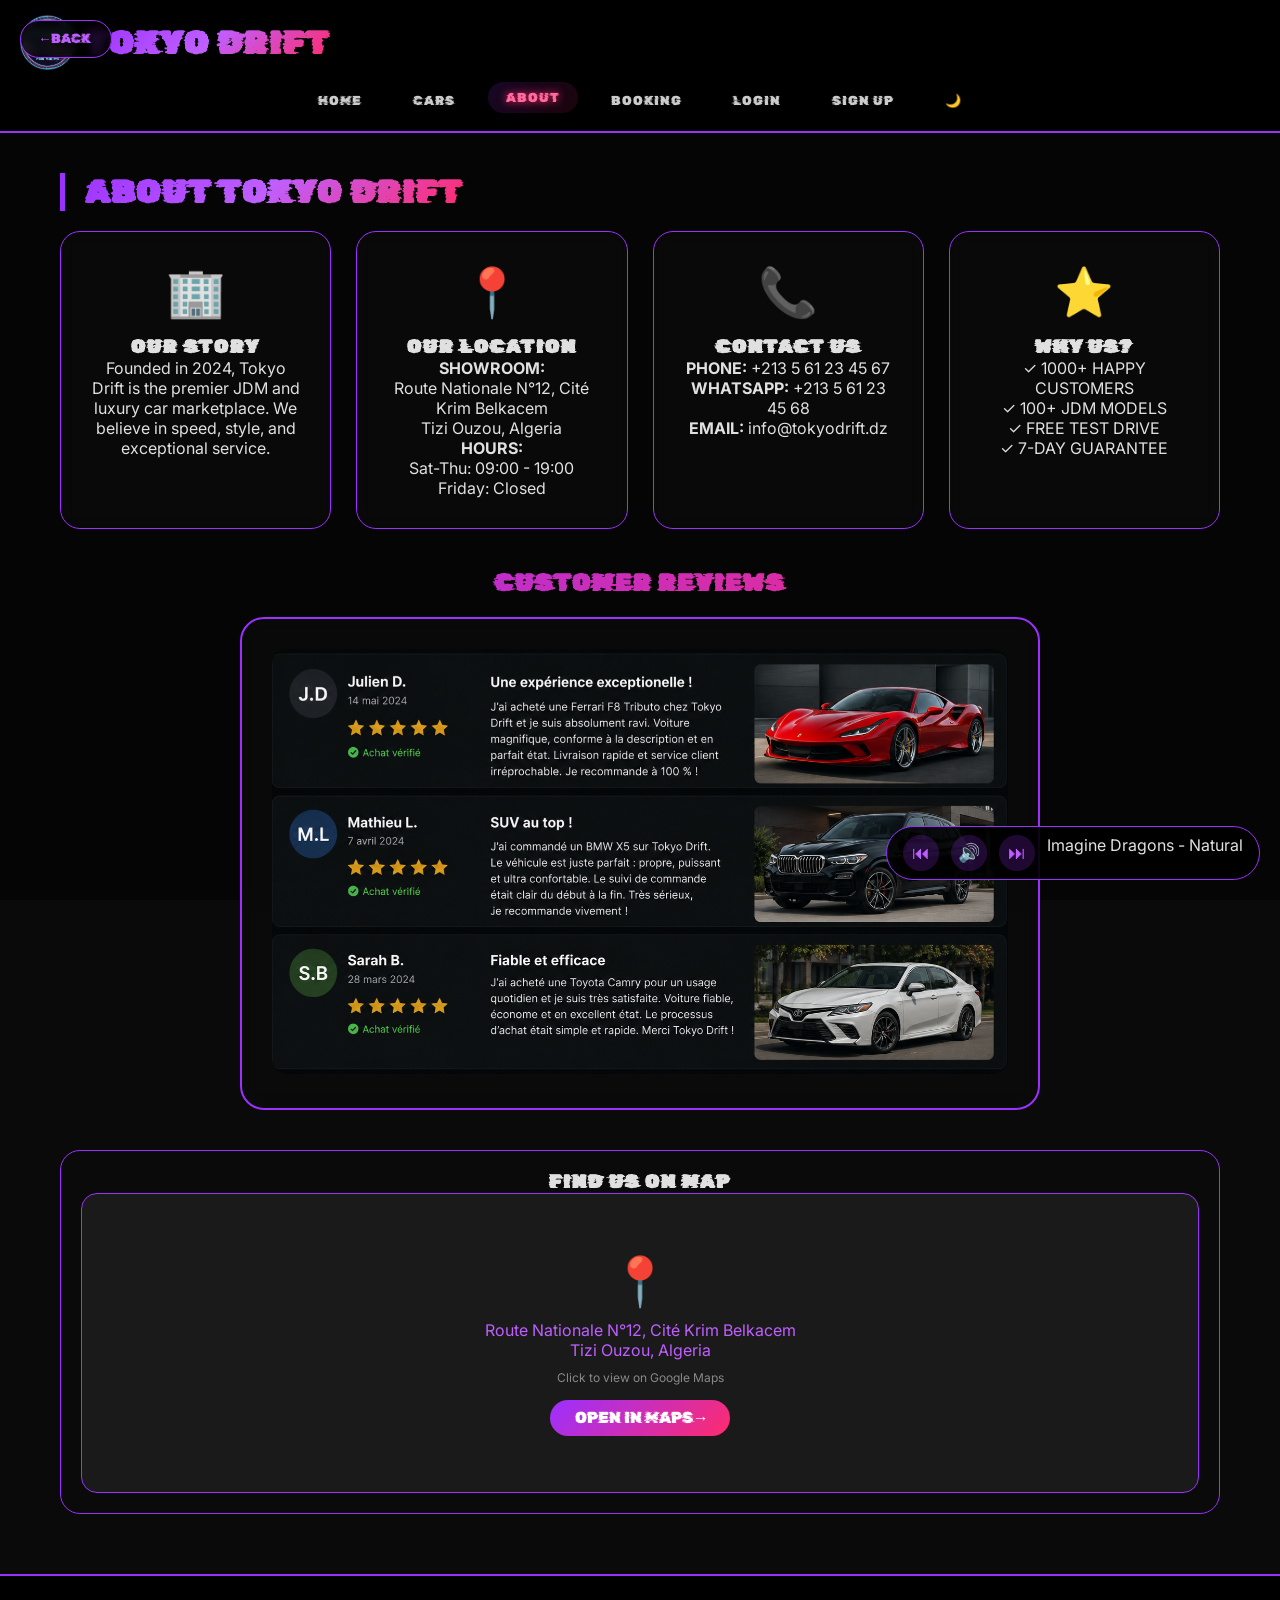
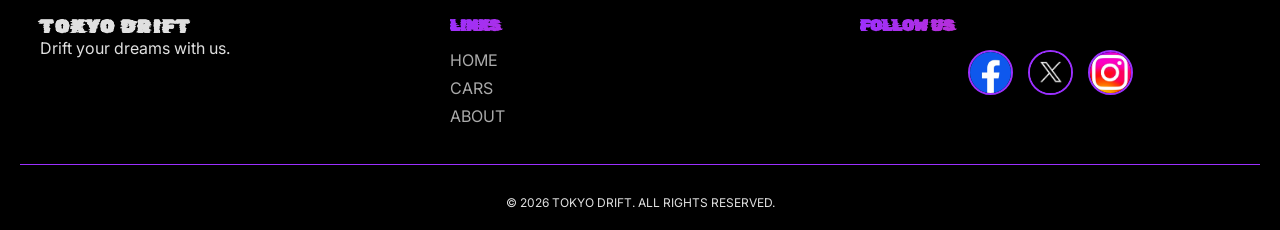
<file: Hames_Mokrani_Bourennani_Khodja_Nekrouche/content/about.html>
<!DOCTYPE html>
<html lang="fr">
<head>
  <meta charset="UTF-8">
  <meta name="viewport" content="width=device-width, initial-scale=1.0">
  <title>Tokyo Drift - About Us</title>
  <link rel="icon" type="image/png" href="../image/logo.png">
  <link href="https://fonts.googleapis.com/css2?family=Rubik+Glitch&amp;family=Condiment&amp;family=Black+Ops+One&amp;family=Metal+Mania&amp;family=Inter:wght@300;400;500;600;700&amp;display=swap" rel="stylesheet">
  <link rel="stylesheet" href="../style/about_inline.css">
</head>
<body>

<video autoplay loop muted playsinline class="video-background">
  <source src="../video/background-vid.mp4" type="video/mp4">
</video>
<div class="video-overlay"></div>

<audio id="bgMusic" preload="auto" autoplay></audio>
<div class="music-player" id="musicPlayer">
  <button id="musicPrevBtn" type="button">⏮</button>
  <button id="musicPlayBtn" type="button">🔊</button>
  <button id="musicNextBtn" type="button">⏭</button>
  <div><span id="currentSong">Imagine Dragons - Natural</span></div>
</div>

<button class="back-btn" type="button" onclick="goBack()">← BACK</button>

<header class="compact-header">
  <div class="header-top">
    <div class="logo">
      <img src="../image/logo.png" alt="Tokyo Drift Logo" class="logo-icon">
      <h1>TOKYO DRIFT</h1>
    </div>
    <button class="mobile-menu-btn" type="button" onclick="toggleMobileMenu()">☰</button>
  </div>
  <nav class="compact-nav" id="mainNav"></nav>
</header>

<main class="about-container">
  <h2 style="border-left: 5px solid #9b30ff; padding-left: 20px;">ABOUT TOKYO DRIFT</h2>
  
  <div class="about-grid">
    <div class="about-card"><div class="about-icon" aria-hidden="true">🏢</div><h3>OUR STORY</h3><p>Founded in 2024, Tokyo Drift is the premier JDM and luxury car marketplace. We believe in speed, style, and exceptional service.</p></div>
    <div class="about-card"><div class="about-icon" aria-hidden="true">📍</div><h3>OUR LOCATION</h3><p><strong>SHOWROOM:</strong><br>Route Nationale N°12, Cité Krim Belkacem<br>Tizi Ouzou, Algeria</p><p><strong>HOURS:</strong><br>Sat-Thu: 09:00 - 19:00<br>Friday: Closed</p></div>
    <div class="about-card"><div class="about-icon" aria-hidden="true">📞</div><h3>CONTACT US</h3><p><strong>PHONE:</strong> +213 5 61 23 45 67<br><strong>WHATSAPP:</strong> +213 5 61 23 45 68<br><strong>EMAIL:</strong> info@tokyodrift.dz</p></div>
    <div class="about-card"><div class="about-icon" aria-hidden="true">⭐</div><h3>WHY US?</h3><p>✓ 1000+ HAPPY CUSTOMERS<br>✓ 100+ JDM MODELS<br>✓ FREE TEST DRIVE<br>✓ 7-DAY GUARANTEE</p></div>
  </div>
  
  <div class="reviews-section">
    <h3 class="reviews-title">CUSTOMER REVIEWS</h3>
    <div class="reviews-image-container">
      <img src="../image/Avis.png" alt="Customer Reviews" class="reviews-image" onclick="openReviewModal()">
    </div>
  </div>
  
  <div class="map-container">
    <h3>FIND US ON MAP</h3>
    <div style="background: #1a1a1a; border-radius: 16px; height: 300px; display: flex; align-items: center; justify-content: center; flex-direction: column; border: 1px solid #9b30ff;">
      <div style="font-size: 48px;">📍</div>
      <p style="color: #bf5fff; margin-top: 10px; text-align: center;">Route Nationale N°12, Cité Krim Belkacem<br>Tizi Ouzou, Algeria</p>
      <p style="color: #888; font-size: 12px; margin-top: 10px;">Click to view on Google Maps</p>
      <a href="https://www.google.com/maps?q=Krim+Belkacem+Tizi+Ouzou+Algeria" target="_blank" style="margin-top: 15px; padding: 8px 25px; background: linear-gradient(135deg, #9b30ff, #ff2b6d); color: white; text-decoration: none; border-radius: 30px; font-family: 'Rubik Glitch', monospace;">OPEN IN MAPS →</a>
    </div>
  </div>
</main>

<footer class="site-footer">
  <div class="footer-content">
    <div class="footer-section"><h3>TOKYO DRIFT</h3><p>Drift your dreams with us.</p></div>
    <div class="footer-section"><h4>LINKS</h4><a href="../index.html">HOME</a><a href="products.html">CARS</a><a href="about.html">ABOUT</a></div>
    <div class="footer-section"><h4>FOLLOW US</h4><div class="social-icons"><a href="#" class="social-icon" aria-label="Facebook"><img src="../image/facebook.jpg" alt="Facebook"></a><a href="#" class="social-icon" aria-label="Twitter"><img src="../image/twitter.jpg" alt="Twitter"></a><a href="#" class="social-icon" aria-label="Instagram"><img src="../image/instagram.jpg" alt="Instagram"></a></div></div>
  </div>
  <div class="footer-bottom"><p id="copyrightYear"></p></div>
</footer>

<script src="../javascript/database.js"></script>
<script src="../javascript/Script.js"></script>
<script src="../javascript/about_inline.js"></script>

<script>
(function() {
    var originalError = console.error;
    console.error = function() {
        var args = Array.from(arguments);
        var message = args.join(' ');
        if (message && (
            message.includes('The message port closed') ||
            message.includes('runtime.lastError') ||
            message.includes('chrome-extension') ||
            message.includes('NOTEBOOKS LOCAL') ||
            message.includes('CHROME MESSENGER') ||
            message.includes('vn-button') ||
            message.includes('chromewebdata')
        )) {
            return;
        }
        originalError.apply(console, arguments);
    };
})();
</script>
</body>
</html>
</file>
<file: style/about_inline.css>
* { margin: 0; padding: 0; box-sizing: border-box; }
    body { font-family: 'Inter', sans-serif; background: #0a0a0a; color: #e0e0e0; overflow-x: hidden; transition: background 0.3s ease, color 0.3s ease; }
    
    @keyframes slideUpFade { 0% { opacity: 0; transform: translateY(50px); filter: blur(5px); } 100% { opacity: 1; transform: translateY(0); filter: blur(0); } }
    @keyframes glowPulse { 0%,100% { box-shadow: 0 0 5px rgba(155,48,255,0.3); } 50% { box-shadow: 0 0 25px rgba(255,43,109,0.5); } }
    @keyframes cardHover { 0% { transform: translateY(0); } 100% { transform: translateY(-12px); box-shadow: 0 0 40px rgba(255,43,109,0.4); } }
    @keyframes rotateIn { 0% { opacity: 0; transform: rotate(-10deg) scale(0.9); } 100% { opacity: 1; transform: rotate(0deg) scale(1); } }
    @keyframes floatIcon { 0%,100% { transform: translateY(0px); } 50% { transform: translateY(-8px); } }
    @keyframes driftSlide { 0% { transform: translateX(-100%) rotate(-5deg); opacity: 0; filter: blur(10px); } 100% { transform: translateX(0) rotate(0deg); opacity: 1; filter: blur(0); } }
    @keyframes textGlow { 0% { text-shadow: 0 0 5px rgba(155,48,255,0.3); } 50% { text-shadow: 0 0 20px rgba(255,43,109,0.6); } 100% { text-shadow: 0 0 5px rgba(155,48,255,0.3); } }
    
    h1, h2, h3, .logo h1, .btn, .compact-nav a, .compact-nav button { font-family: 'Rubik Glitch', 'Condiment', cursive; letter-spacing: 2px; text-transform: uppercase; }
    h1 { font-size: 2rem; letter-spacing: 3px; background: linear-gradient(135deg, #9b30ff, #bf5fff, #ff2b6d); -webkit-background-clip: text; background-clip: text; color: transparent; animation: textGlow 3s infinite; }
    h2 { font-size: 2rem; margin-bottom: 20px; background: linear-gradient(135deg, #9b30ff, #bf5fff, #ff2b6d); -webkit-background-clip: text; background-clip: text; color: transparent; letter-spacing: 2px; border-left: 5px solid #9b30ff; padding-left: 20px; display: inline-block; animation: rotateIn 0.6s ease-out; }
    
    .compact-header { background: rgba(0,0,0,0.95); backdrop-filter: blur(12px); border-bottom: 2px solid #9b30ff; padding: 15px 20px; position: sticky; top: 0; z-index: 100; animation: slideUpFade 0.6s ease-out; transition: background 0.3s ease; }
    .header-top { display: flex; justify-content: space-between; align-items: center; }
    .logo { display: flex; align-items: center; gap: 10px; animation: driftSlide 0.6s ease-out; }
    .logo-icon { width: 55px; height: 55px; object-fit: contain; transition: all 0.3s; animation: glowPulse 2s infinite; }
    .logo-icon:hover { transform: rotate(360deg) scale(1.1); }
    .logo h1 { background: linear-gradient(135deg, #9b30ff, #bf5fff, #ff2b6d); -webkit-background-clip: text; background-clip: text; color: transparent; }
    .mobile-menu-btn { display: none; background: none; font-size: 28px; color: #bf5fff; border: 1px solid #9b30ff; border-radius: 8px; padding: 5px 12px; cursor: pointer; transition: all 0.3s; }
    .mobile-menu-btn:hover { background: linear-gradient(135deg, #9b30ff, #ff2b6d); color: #fff; transform: scale(1.05); }
    .compact-nav { display: flex; justify-content: center; gap: 15px; margin-top: 15px; flex-wrap: wrap; animation: slideUpFade 0.6s ease-out 0.2s backwards; }
    .compact-nav a, .compact-nav button { padding: 8px 18px; font-size: 13px; text-transform: uppercase; color: #ccc; text-decoration: none; border-radius: 30px; background: none; border: none; cursor: pointer; transition: all 0.3s; position: relative; overflow: hidden; font-family: 'Rubik Glitch', 'Condiment', cursive; letter-spacing: 1px; }
    .compact-nav a::before, .compact-nav button::before { content: ''; position: absolute; top: 0; left: -100%; width: 100%; height: 100%; background: linear-gradient(90deg, transparent, rgba(155,48,255,0.4), rgba(255,43,109,0.2), transparent); transition: left 0.5s; }
    .compact-nav a:hover::before, .compact-nav button:hover::before { left: 100%; }
    .compact-nav a:hover, .compact-nav button:hover, .compact-nav a.active { background: linear-gradient(135deg, rgba(155,48,255,0.15), rgba(255,43,109,0.1)); color: #ff6b9d; transform: translateY(-3px); text-shadow: 0 0 8px #ff2b6d; }
    @media (max-width: 768px) { .mobile-menu-btn { display: block; } .compact-nav { display: none; flex-direction: column; align-items: center; } .compact-nav.show { display: flex; } }
    
    .about-container { max-width: 1200px; margin: 40px auto; padding: 0 20px; }
    
    .about-grid {
      display: grid;
      grid-template-columns: repeat(4, 1fr);
      gap: 25px;
      margin-bottom: 40px;
    }
    
    .about-card {
      background: rgba(10,10,10,0.8);
      backdrop-filter: blur(10px);
      border-radius: 20px;
      padding: 30px;
      text-align: center;
      border: 1px solid #9b30ff;
      transition: all 0.4s;
      animation: rotateIn 0.6s ease-out backwards;
      position: relative;
      overflow: hidden;
    }
    
    .about-card::after {
      content: '';
      position: absolute;
      top: 0;
      left: -100%;
      width: 100%;
      height: 100%;
      background: linear-gradient(90deg, transparent, rgba(255,255,255,0.05), transparent);
      transition: left 0.6s;
      pointer-events: none;
    }
    .about-card:hover::after { left: 100%; }
    
    .about-card:nth-child(1) { animation-delay: 0.1s; }
    .about-card:nth-child(2) { animation-delay: 0.2s; }
    .about-card:nth-child(3) { animation-delay: 0.3s; }
    .about-card:nth-child(4) { animation-delay: 0.4s; }
    
    .about-card:hover { animation: cardHover 0.3s forwards; border-color: #ff2b6d; }
    .about-icon { font-size: 48px; margin-bottom: 15px; display: inline-block; transition: all 0.3s; animation: floatIcon 3s ease-in-out infinite; }
    .about-card:hover .about-icon { transform: scale(1.2) rotate(10deg); animation: none; }
    
    .reviews-section {
      margin: 20px 0 40px 0;
      text-align: center;
    }
    
    .reviews-title {
      font-size: 1.5rem;
      margin-bottom: 20px;
      background: linear-gradient(135deg, #9b30ff, #ff2b6d);
      -webkit-background-clip: text;
      background-clip: text;
      color: transparent;
      font-family: 'Rubik Glitch', 'Condiment', cursive;
    }
    
    .reviews-image-container {
      background: rgba(10,10,10,0.8);
      backdrop-filter: blur(10px);
      border-radius: 24px;
      padding: 30px;
      border: 2px solid #9b30ff;
      transition: all 0.4s;
      max-width: 800px;
      margin: 0 auto;
    }
    
    .reviews-image-container:hover {
      border-color: #ff2b6d;
      box-shadow: 0 0 40px rgba(255,43,109,0.4);
      transform: translateY(-5px);
    }
    
    .reviews-image {
      width: 100%;
      border-radius: 16px;
      cursor: pointer;
      transition: all 0.3s;
    }
    
    .reviews-image:hover {
      transform: scale(1.02);
      box-shadow: 0 0 30px rgba(255,43,109,0.5);
    }
    
    .map-container { background: rgba(10,10,10,0.8); border-radius: 20px; padding: 20px; text-align: center; border: 1px solid #9b30ff; animation: slideUpFade 0.6s ease-out 0.5s backwards; transition: all 0.3s; }
    .map-container:hover { border-color: #ff2b6d; box-shadow: 0 0 30px rgba(255,43,109,0.3); }
    
    .video-background { position: fixed; top: 0; left: 0; width: 100%; height: 100%; object-fit: cover; z-index: -2; }
    .video-overlay { position: fixed; top: 0; left: 0; width: 100%; height: 100%; background: rgba(0,0,0,0.5); z-index: -1; transition: background 0.3s ease; }
    .music-player { position: fixed; bottom: 20px; right: 20px; background: rgba(0,0,0,0.9); border-radius: 50px; padding: 8px 16px; display: flex; gap: 12px; z-index: 1000; border: 1px solid #9b30ff; animation: glowPulse 2s infinite; }
    .music-player button { background: rgba(155,48,255,0.2); border: none; border-radius: 50%; width: 36px; height: 36px; font-size: 18px; cursor: pointer; color: #bf5fff; transition: all 0.3s; }
    .music-player button:hover { background: linear-gradient(135deg, #9b30ff, #ff2b6d); color: #fff; transform: scale(1.1) rotate(360deg); }
    
    .site-footer { background: rgba(0,0,0,0.95); border-top: 2px solid #9b30ff; padding: 40px 20px 20px; margin-top: 60px; animation: slideUpFade 0.6s ease-out; transition: background 0.3s ease, border-top-color 0.3s ease; }
    .footer-content { max-width: 1200px; margin: 0 auto; display: grid; grid-template-columns: repeat(auto-fit, minmax(250px,1fr)); gap: 30px; }
    .footer-section h4 { background: linear-gradient(135deg, #9b30ff, #ff2b6d); -webkit-background-clip: text; background-clip: text; color: transparent; margin-bottom: 15px; font-family: 'Rubik Glitch', 'Condiment', cursive; }
    .footer-section a { display: block; color: #aaa; text-decoration: none; margin-bottom: 8px; transition: all 0.3s; }
    .footer-section a:hover { color: #ff6b9d; transform: translateX(10px); text-shadow: 0 0 5px #ff2b6d; }
    .social-icons { display: flex; gap: 15px; justify-content: center; align-items: center; }
    .social-icon { width: 45px; height: 45px; border-radius: 50%; display: flex; align-items: center; justify-content: center; overflow: hidden; transition: all 0.3s; cursor: pointer; border: 2px solid #9b30ff; background: rgba(155,48,255,0.1); }
    .social-icon img { width: 100%; height: 100%; object-fit: cover; transition: all 0.3s; }
    .social-icon:hover { transform: translateY(-5px) rotate(360deg); box-shadow: 0 0 20px #ff2b6d; border-color: #ff2b6d; background: rgba(255,43,109,0.2); }
    .back-btn { position: fixed; top: 20px; left: 20px; padding: 10px 20px; border-radius: 30px; background: rgba(0,0,0,0.8); color: #bf5fff; border: 1px solid #9b30ff; cursor: pointer; z-index: 1000; font-family: 'Rubik Glitch', 'Condiment', monospace; transition: all 0.3s; backdrop-filter: blur(5px); }
    .back-btn:hover { background: linear-gradient(135deg, #9b30ff, #ff2b6d); color: #fff; transform: translateX(-5px); box-shadow: 0 0 20px #ff2b6d; }
    .footer-bottom { text-align: center; padding-top: 30px; margin-top: 30px; border-top: 1px solid #9b30ff; font-size: 12px; }
    #globalNotif { position: fixed; bottom: 20px; left: 20px; background: rgba(0,0,0,0.9); backdrop-filter: blur(10px); color: #ff6b9d; padding: 12px 24px; border-radius: 12px; opacity: 0; transition: all 0.3s; z-index: 10000; border-left: 4px solid #ff2b6d; font-family: 'Rubik Glitch', 'Condiment', monospace; animation: glowPulse 1s infinite; }
    
    body.light { background: #f5f5f5; color: #1a1a1a; }
    body.light .compact-header { background: rgba(255,255,255,0.95); border-bottom-color: #9b30ff; }
    body.light .compact-nav a,
    body.light .compact-nav button { color: #1a1a1a; }
    body.light .compact-nav a:hover,
    body.light .compact-nav button:hover,
    body.light .compact-nav a.active { background: linear-gradient(135deg, rgba(155,48,255,0.15), rgba(255,43,109,0.1)); color: #9b30ff; }
    body.light .mobile-menu-btn { color: #9b30ff; border-color: #9b30ff; }
    body.light .video-overlay { background: rgba(255,255,255,0.4); }
    body.light .music-player { background: rgba(255,255,255,0.9); }
    body.light .about-card { background: rgba(255,255,255,0.95); }
    body.light .about-card h3 { background: linear-gradient(135deg, #9b30ff, #ff2b6d); -webkit-background-clip: text; background-clip: text; color: transparent; }
    body.light .about-card p { color: #555; }
    body.light .reviews-image-container { background: rgba(255,255,255,0.95); border-color: #9b30ff; }
    body.light .map-container { background: rgba(255,255,255,0.95); }
    body.light .footer-section a { color: #555; }
    body.light .footer-section a:hover { color: #ff2b6d; }
    body.light .social-icon { border-color: #9b30ff; background: rgba(155,48,255,0.05); }
    body.light .social-icon:hover { border-color: #ff2b6d; background: rgba(255,43,109,0.1); }
    body.light .back-btn { background: rgba(255,255,255,0.9); color: #9b30ff; }
    body.light .back-btn:hover { background: linear-gradient(135deg, #9b30ff, #ff2b6d); color: #fff; }
    body.light h2 { background: linear-gradient(135deg, #9b30ff, #ff2b6d); -webkit-background-clip: text; background-clip: text; color: transparent; }
    body.light .reviews-title { background: linear-gradient(135deg, #9b30ff, #ff2b6d); -webkit-background-clip: text; background-clip: text; color: transparent; }
    
    body.light .site-footer {
        background: rgba(255, 255, 255, 0.95) !important;
        border-top-color: #9b30ff !important;
    }
    body.light .footer-section h4 {
        background: linear-gradient(135deg, #9b30ff, #ff2b6d) !important;
        -webkit-background-clip: text !important;
        background-clip: text !important;
        color: transparent !important;
    }
    body.light .footer-bottom {
        color: #666 !important;
        border-top-color: #9b30ff !important;
    }
    
    @media (max-width: 1024px) {
      .about-grid {
        grid-template-columns: repeat(2, 1fr);
      }
    }
    
    @media (max-width: 640px) {
      .about-grid {
        grid-template-columns: 1fr;
      }
      .reviews-image-container {
        padding: 15px;
      }
    }
    @media (max-width: 768px) {

    .footer-content {
        display: flex;
        flex-direction: column;
        gap: 25px;
        text-align: center;
    }

    .footer-section {
        width: 100%;
    }

    .newsletter-form {
        display: flex;
        flex-direction: column;
        gap: 10px;
    }

    .newsletter-form input,
    .newsletter-form button {
        width: 100%;
        box-sizing: border-box;
    }

    .social-links {
        justify-content: center;
        flex-wrap: wrap;
        gap: 15px;
    }

}
@media (max-width: 768px) {

    .music-player {
        display: none;
    }

    .home-music-player {
        display: flex;
        transform: scale(0.55);
        transform-origin: bottom right;
    }

}
</file>
<file: style/admin_inline.css>
* { margin: 0; padding: 0; box-sizing: border-box; }
        body { font-family: 'Poppins', 'Inter', sans-serif; background: #0a0a0a; color: #e0e0e0; overflow-x: hidden; transition: background 0.3s ease, color 0.3s ease; }
        
        @keyframes slideUpFade { 0% { opacity: 0; transform: translateY(50px); filter: blur(5px); } 100% { opacity: 1; transform: translateY(0); filter: blur(0); } }
        @keyframes glowPulse { 0%,100% { box-shadow: 0 0 5px rgba(155,48,255,0.3); } 50% { box-shadow: 0 0 25px rgba(255,43,109,0.5); } }
        
        .admin-container { max-width: 1400px; margin: 40px auto; padding: 20px; animation: slideUpFade 0.6s ease-out; }
        .admin-header { display: flex; justify-content: space-between; align-items: center; background: rgba(10,10,10,0.95); padding: 20px; border-radius: 16px; border: 1px solid #9b30ff; margin-bottom: 30px; animation: glowPulse 2s infinite; }
        .admin-header h1 { background: linear-gradient(135deg, #9b30ff, #bf5fff, #ff2b6d); -webkit-background-clip: text; background-clip: text; color: transparent; font-family: 'Rubik Glitch', 'Condiment', cursive; }
        .admin-stats { display: grid; grid-template-columns: repeat(auto-fit, minmax(200px,1fr)); gap: 20px; margin-bottom: 30px; }
        .stat-card { background: rgba(10,10,10,0.95); padding: 20px; border-radius: 16px; border: 1px solid #9b30ff; text-align: center; transition: all 0.3s; }
        .stat-card:hover { transform: translateY(-5px); box-shadow: 0 0 30px rgba(255,43,109,0.3); border-color: #ff2b6d; }
        .stat-card h2 { font-family: 'Rubik Glitch', 'Condiment', cursive; font-size: 14px; color: #aaa; margin-bottom: 10px; font-weight: normal; }
        .stat-card .stat-value { font-size: 32px; font-weight: bold; background: linear-gradient(135deg, #9b30ff, #ff2b6d); -webkit-background-clip: text; background-clip: text; color: transparent; }
        
        .admin-section { background: rgba(10,10,10,0.95); border-radius: 16px; padding: 20px; border: 1px solid #9b30ff; margin-bottom: 30px; transition: all 0.3s; }
        .admin-section:hover { border-color: #ff2b6d; box-shadow: 0 0 20px rgba(255,43,109,0.15); }
        
        .section-header { display: flex; justify-content: space-between; align-items: center; margin-bottom: 20px; padding: 10px; border-radius: 12px; transition: all 0.3s; }
        .section-header:hover { background: rgba(155,48,255,0.1); }
        .section-header h2 { background: linear-gradient(135deg, #9b30ff, #ff2b6d); -webkit-background-clip: text; background-clip: text; color: transparent; font-family: 'Rubik Glitch', 'Condiment', cursive; margin: 0; border-left: 5px solid #9b30ff; padding-left: 15px; cursor: pointer; }
        .toggle-btn { background: rgba(155,48,255,0.2); border: 1px solid #9b30ff; color: #bf5fff; padding: 8px 16px; border-radius: 8px; cursor: pointer; transition: all 0.3s; font-family: 'Poppins', 'Inter', sans-serif; font-weight: 600; }
        .toggle-btn:hover { background: #9b30ff; color: #fff; transform: scale(1.05); }
        .section-content { transition: all 0.3s ease; overflow: hidden; }
        .section-content.collapsed { display: none; }
        
        .table-responsive { overflow-x: auto; }
        table { width: 100%; border-collapse: collapse; }
        th, td { padding: 12px; text-align: left; border-bottom: 1px solid #9b30ff; }
        th { background: linear-gradient(135deg, #9b30ff, #ff2b6d); -webkit-background-clip: text; background-clip: text; color: transparent; font-family: 'Rubik Glitch', 'Condiment', cursive; font-weight: normal; }
        tr:hover { background: rgba(155,48,255,0.1); }
        .status-badge { display: inline-block; padding: 4px 12px; border-radius: 20px; font-size: 12px; font-weight: bold; }
        .status-pending { background: rgba(245,158,11,0.2); color: #f59e0b; }
        .status-completed { background: rgba(74,222,128,0.2); color: #4ade80; }
        .status-cancelled { background: rgba(239,68,68,0.2); color: #ef4444; }
        .status-confirmed { background: rgba(74,222,128,0.2); color: #4ade80; }
        select { background: rgba(0,0,0,0.7); border: 1px solid #9b30ff; color: #fff; padding: 5px 10px; border-radius: 8px; cursor: pointer; transition: all 0.3s; font-family: 'Poppins', 'Inter', sans-serif; }
        select:hover { border-color: #ff2b6d; }
        .delete-btn, .add-btn, .edit-btn { background: rgba(239,68,68,0.2); color: #ef4444; border: none; padding: 5px 12px; border-radius: 8px; cursor: pointer; transition: all 0.3s; font-family: 'Poppins', 'Inter', sans-serif; font-weight: 500; }
        .add-btn { background: rgba(74,222,128,0.2); color: #4ade80; }
        .edit-btn { background: rgba(59,130,246,0.2); color: #3b82f6; }
        .delete-btn:hover { background: #ef4444; color: #fff; transform: scale(1.05); }
        .add-btn:hover { background: #4ade80; color: #fff; transform: scale(1.05); }
        .edit-btn:hover { background: #3b82f6; color: #fff; transform: scale(1.05); }
        .logout-btn { background: linear-gradient(135deg, #9b30ff, #bf5fff, #ff2b6d); color: #fff; border: none; padding: 10px 20px; border-radius: 8px; cursor: pointer; font-family: 'Rubik Glitch', 'Condiment', monospace; transition: all 0.3s; }
        .logout-btn:hover { transform: scale(1.05); box-shadow: 0 0 20px #ff2b6d; }
        .form-group { margin-bottom: 15px; }
        .form-group label { display: block; margin-bottom: 5px; color: #bf5fff; font-family: 'Rubik Glitch', 'Condiment', cursive; font-size: 12px; }
        .form-group input, .form-group select { width: 100%; padding: 10px; border-radius: 8px; border: 1px solid #9b30ff; background: #0a0a0a; color: #fff; font-family: 'Poppins', 'Inter', sans-serif; transition: all 0.3s; }
        .form-group input:focus, .form-group select:focus { outline: none; border-color: #ff2b6d; box-shadow: 0 0 10px #ff2b6d; }
        .stock-select { background: rgba(0,0,0,0.7); border: 1px solid #9b30ff; color: #fff; padding: 5px 10px; border-radius: 8px; cursor: pointer; }
        
        .video-background { position: fixed; top: 0; left: 0; width: 100%; height: 100%; object-fit: cover; z-index: -2; }
        .video-overlay { position: fixed; top: 0; left: 0; width: 100%; height: 100%; background: rgba(0,0,0,0.5); z-index: -1; transition: background 0.3s ease; }
        .music-player { position: fixed; bottom: 20px; right: 20px; background: rgba(0,0,0,0.9); border-radius: 50px; padding: 8px 16px; display: flex; gap: 12px; z-index: 1000; border: 1px solid #9b30ff; animation: glowPulse 2s infinite; }
        .music-player button { background: rgba(155,48,255,0.2); border: none; border-radius: 50%; width: 36px; height: 36px; font-size: 18px; cursor: pointer; color: #bf5fff; transition: all 0.3s; }
        .music-player button:hover { background: linear-gradient(135deg, #9b30ff, #ff2b6d); color: #fff; transform: scale(1.1) rotate(360deg); }
        .back-btn { position: fixed; top: 20px; left: 20px; padding: 10px 20px; border-radius: 30px; background: rgba(0,0,0,0.8); color: #bf5fff; border: 1px solid #9b30ff; cursor: pointer; z-index: 1000; font-family: 'Poppins', 'Inter', sans-serif; font-weight: 600; transition: all 0.3s; backdrop-filter: blur(5px); text-transform: uppercase; }
        .back-btn:hover { background: linear-gradient(135deg, #9b30ff, #ff2b6d); color: #fff; transform: translateX(-5px); box-shadow: 0 0 20px #ff2b6d; }
        .site-footer { background: rgba(0,0,0,0.95); border-top: 2px solid #9b30ff; padding: 40px 20px 20px; margin-top: 60px; transition: background 0.3s ease, border-top-color 0.3s ease; }
        .footer-bottom { text-align: center; padding-top: 30px; margin-top: 30px; border-top: 1px solid #9b30ff; font-size: 12px; font-family: 'Poppins', 'Inter', sans-serif; }
        #globalNotif { position: fixed; bottom: 20px; left: 20px; background: rgba(0,0,0,0.9); backdrop-filter: blur(10px); color: #ff6b9d; padding: 12px 24px; border-radius: 12px; opacity: 0; transition: all 0.3s; z-index: 10000; border-left: 4px solid #ff2b6d; font-family: 'Poppins', 'Inter', monospace; animation: glowPulse 1s infinite; }
        
        .export-btn { background: rgba(155,48,255,0.2); border: 1px solid #9b30ff; color: #bf5fff; padding: 8px 16px; border-radius: 8px; cursor: pointer; font-size: 13px; font-weight: 600; margin-left: 10px; transition: all 0.3s; }
        .export-btn:hover { background: #9b30ff; color: #fff; transform: scale(1.05); }
        .admin-actions { display: flex; gap: 10px; align-items: center; }
        
        .filter-btn { background: rgba(0,0,0,0.7); border: 1px solid #9b30ff; color: #ccc; padding: 6px 15px; border-radius: 20px; cursor: pointer; transition: all 0.3s; }
        .filter-btn:hover { background: linear-gradient(135deg, #9b30ff, #ff2b6d); color: #fff; }
        
        body.light { background: #f5f5f5; color: #1a1a1a; }
        body.light .compact-header, body.light .site-footer { background: rgba(255,255,255,0.95); }
        body.light .video-overlay { background: rgba(255,255,255,0.4); }
        body.light .music-player { background: rgba(255,255,255,0.9); }
        body.light .admin-header, body.light .stat-card, body.light .admin-section { background: rgba(255,255,255,0.95); border-color: #9b30ff; }
        body.light select, body.light .form-group input, body.light .form-group select { background: #fff; color: #1a1a1a; border-color: #9b30ff; }
        body.light .back-btn { background: rgba(255,255,255,0.9); color: #9b30ff; border-color: #9b30ff; }
        body.light .back-btn:hover { background: linear-gradient(135deg, #9b30ff, #ff2b6d); color: #fff; }
        body.light #globalNotif { background: #fff; color: #ff2b6d; border-left-color: #9b30ff; }
        body.light .stat-card h2 { color: #555; }
        body.light td { color: #333; }
        body.light .toggle-btn { background: rgba(155,48,255,0.1); color: #9b30ff; }
        body.light .toggle-btn:hover { background: #9b30ff; color: #fff; }
        body.light .filter-btn { background: rgba(0,0,0,0.1); color: #333; border-color: #9b30ff; }
        body.light .filter-btn:hover { background: linear-gradient(135deg, #9b30ff, #ff2b6d); color: #fff; }
        
        body.light #workerName,
        body.light #workerEmail,
        body.light #workerPassword {
            background: #fff !important;
            color: #1a1a1a !important;
            border-color: #9b30ff !important;
        }
        
        body.light #workerName::placeholder,
        body.light #workerEmail::placeholder,
        body.light #workerPassword::placeholder {
            color: #999 !important;
        }
        
        body.light .form-group input {
            background: #fff;
            color: #1a1a1a;
        }
        
        body.light .footer-bottom {
            color: #666 !important;
            border-top-color: #9b30ff !important;
        }
        @media (max-width: 768px) {

    .footer-content {
        display: flex;
        flex-direction: column;
        gap: 25px;
        text-align: center;
    }

    .footer-section {
        width: 100%;
    }

    .newsletter-form {
        display: flex;
        flex-direction: column;
        gap: 10px;
    }

    .newsletter-form input,
    .newsletter-form button {
        width: 100%;
        box-sizing: border-box;
    }

    .social-links {
        justify-content: center;
        flex-wrap: wrap;
        gap: 15px;
    }

}
@media (max-width: 768px) {

    .music-player {
        display: none;
    }

    .home-music-player {
        display: flex;
        transform: scale(0.55);
        transform-origin: bottom right;
    }

}
@media (max-width: 768px) {

    .admin-header{
        display:flex;
        flex-direction:column;
        gap:15px;
        align-items:center;
        text-align:center;
    }

    .admin-header h1{
        font-size:2rem;
        width:100%;
    }

    .admin-actions{
        display:flex;
        flex-direction:column;
        width:100%;
        gap:10px;
    }

    .admin-actions button{
        width:100%;
    }

    .admin-stats{
        display:grid;
        grid-template-columns:1fr;
        gap:15px;
    }

    .stat-card{
        width:100%;
        max-width:none;
    }

    .admin-container{
        padding:15px;
    }

    .section-header{
        flex-direction:column;
        gap:10px;
        text-align:center;
    }

    .section-header h2{
        font-size:1.2rem;
    }

    .toggle-btn{
        width:100%;
    }

    .table-responsive{
        overflow-x:auto;
    }

    .admin-table{
        min-width:700px;
    }

    .music-player{
        display:none;
    }

}
</file>
<file: style/booking_inline.css>
* { margin: 0; padding: 0; box-sizing: border-box; }
        body { font-family: 'Inter', sans-serif; background: #0a0a0a; color: #e0e0e0; overflow-x: hidden; transition: background 0.3s ease, color 0.3s ease; }
        
        @keyframes slideUpFade { from { opacity: 0; transform: translateY(50px); filter: blur(5px); } to { opacity: 1; transform: translateY(0); filter: blur(0); } }
        @keyframes glowPulse { 0%,100% { box-shadow: 0 0 5px rgba(155,48,255,0.3); } 50% { box-shadow: 0 0 25px rgba(255,43,109,0.5); } }
        @keyframes inputFocus { 0% { box-shadow: 0 0 0 0 rgba(155,48,255,0.4); } 100% { box-shadow: 0 0 0 8px rgba(255,43,109,0); } }
        
        .compact-header { background: rgba(0,0,0,0.95); backdrop-filter: blur(12px); border-bottom: 2px solid #9b30ff; padding: 15px 20px; position: sticky; top: 0; z-index: 100; animation: slideUpFade 0.6s ease-out; transition: background 0.3s ease; }
        .header-top { display: flex; justify-content: space-between; align-items: center; }
        .logo { display: flex; align-items: center; gap: 10px; }
        .logo-icon { width: 55px; height: 55px; object-fit: contain; transition: all 0.3s; animation: glowPulse 2s infinite; }
        .logo-icon:hover { transform: rotate(360deg) scale(1.1); }
        .logo h1 { background: linear-gradient(135deg, #9b30ff, #bf5fff, #ff2b6d); -webkit-background-clip: text; background-clip: text; color: transparent; font-family: 'Black Ops One', monospace; }
        .mobile-menu-btn { display: none; background: none; font-size: 28px; color: #bf5fff; border: 1px solid #9b30ff; border-radius: 8px; padding: 5px 12px; cursor: pointer; transition: all 0.3s; }
        .mobile-menu-btn:hover { background: linear-gradient(135deg, #9b30ff, #ff2b6d); color: #fff; transform: scale(1.05); }
        .compact-nav { display: flex; justify-content: center; gap: 15px; margin-top: 15px; flex-wrap: wrap; animation: slideUpFade 0.6s ease-out 0.2s backwards; }
        .compact-nav a, .compact-nav button { padding: 8px 18px; font-size: 13px; text-transform: uppercase; color: #ccc; text-decoration: none; border-radius: 30px; background: none; border: none; cursor: pointer; transition: all 0.3s; position: relative; overflow: hidden; font-family: 'Rubik Glitch', 'Condiment', cursive; letter-spacing: 1px; }
        .compact-nav a::before, .compact-nav button::before { content: ''; position: absolute; top: 0; left: -100%; width: 100%; height: 100%; background: linear-gradient(90deg, transparent, rgba(155,48,255,0.4), rgba(255,43,109,0.2), transparent); transition: left 0.5s; }
        .compact-nav a:hover::before, .compact-nav button:hover::before { left: 100%; }
        .compact-nav a:hover, .compact-nav button:hover, .compact-nav a.active { background: linear-gradient(135deg, rgba(155,48,255,0.15), rgba(255,43,109,0.1)); color: #ff6b9d; transform: translateY(-3px); text-shadow: 0 0 8px #ff2b6d; }
        @media (max-width: 768px) { .mobile-menu-btn { display: block; } .compact-nav { display: none; flex-direction: column; align-items: center; } .compact-nav.show { display: flex; } }
        
        .booking-container { max-width: 800px; margin: 40px auto; padding: 0 20px; animation: slideUpFade 0.6s ease-out; }
        .booking-form-card { background: rgba(10,10,10,0.8); backdrop-filter: blur(10px); border-radius: 20px; padding: 30px; border: 1px solid #9b30ff; transition: all 0.3s; animation: slideUpFade 0.6s ease-out; max-width: 600px; margin: 0 auto; }
        .booking-form-card:hover { border-color: #ff2b6d; box-shadow: 0 0 20px rgba(255,43,109,0.15); }
        .input-group { margin-bottom: 20px; text-align: left; }
        .input-group label { display: block; margin-bottom: 8px; color: #bf5fff; font-size: 13px; font-weight: 500; }
        .input-group input, .input-group select { width: 100%; padding: 12px; border-radius: 8px; border: 1px solid #9b30ff; background: #0a0a0a; color: #fff; transition: all 0.3s; font-family: 'Inter', sans-serif; }
        .input-group input:focus, .input-group select:focus { outline: none; border-color: #ff2b6d; animation: inputFocus 0.5s ease-out; box-shadow: 0 0 10px #ff2b6d; transform: scale(1.02); }
        .auth-btn { width: 100%; padding: 14px; background: linear-gradient(135deg, #9b30ff, #bf5fff, #ff2b6d); border: none; border-radius: 8px; color: #fff; font-weight: bold; cursor: pointer; transition: all 0.3s; font-family: 'Inter', sans-serif; font-size: 14px; }
        .auth-btn::before { content: ''; position: absolute; top: 50%; left: 50%; width: 0; height: 0; background: rgba(255,255,255,0.3); border-radius: 50%; transform: translate(-50%,-50%); transition: width 0.5s, height 0.5s; }
        .auth-btn:hover::before { width: 300px; height: 300px; }
        .auth-btn:hover { transform: scale(1.02); box-shadow: 0 0 20px #ff2b6d; }
        .payment-section { margin-top: 20px; padding-top: 20px; border-top: 1px solid #9b30ff; }
        .payment-section h3 { font-family: 'Inter', sans-serif; font-size: 1.1rem; color: #bf5fff; margin-bottom: 10px; }
        .discount-badge { background: rgba(255,43,109,0.2); color: #ff6b9d; padding: 5px 10px; border-radius: 8px; font-size: 12px; display: inline-block; margin-left: 10px; }
        
        .video-background { position: fixed; top: 0; left: 0; width: 100%; height: 100%; object-fit: cover; z-index: -2; }
        .video-overlay { position: fixed; top: 0; left: 0; width: 100%; height: 100%; background: rgba(0,0,0,0.5); z-index: -1; transition: background 0.3s ease; }
        .music-player { position: fixed; bottom: 20px; right: 20px; background: rgba(0,0,0,0.9); border-radius: 50px; padding: 8px 16px; display: flex; gap: 12px; z-index: 1000; border: 1px solid #9b30ff; animation: glowPulse 2s infinite; transition: all 0.3s; }
        .music-player button { background: rgba(155,48,255,0.2); border: none; border-radius: 50%; width: 36px; height: 36px; font-size: 18px; cursor: pointer; color: #bf5fff; transition: all 0.3s; }
        .music-player button:hover { background: linear-gradient(135deg, #9b30ff, #ff2b6d); color: #fff; transform: scale(1.1) rotate(360deg); }
        
        .site-footer { background: rgba(0,0,0,0.95); border-top: 2px solid #9b30ff; padding: 40px 20px 20px; margin-top: 60px; animation: slideUpFade 0.6s ease-out; transition: background 0.3s ease, border-top-color 0.3s ease; }
        .footer-content { max-width: 1200px; margin: 0 auto; display: grid; grid-template-columns: repeat(auto-fit, minmax(250px,1fr)); gap: 30px; }
        .footer-section h2 { background: linear-gradient(135deg, #9b30ff, #ff2b6d); -webkit-background-clip: text; background-clip: text; color: transparent; margin-bottom: 15px; font-family: 'Rubik Glitch', 'Condiment', cursive; font-size: 1.2rem; }
        .footer-section a { display: block; color: #aaa; text-decoration: none; margin-bottom: 8px; transition: all 0.3s; }
        .footer-section a:hover { color: #ff6b9d; transform: translateX(10px); text-shadow: 0 0 5px #ff2b6d; }
        .social-icons { display: flex; gap: 15px; justify-content: center; align-items: center; }
        .social-icon { width: 45px; height: 45px; border-radius: 50%; display: flex; align-items: center; justify-content: center; overflow: hidden; transition: all 0.3s; cursor: pointer; border: 2px solid #9b30ff; background: rgba(155,48,255,0.1); }
        .social-icon img { width: 100%; height: 100%; object-fit: cover; transition: all 0.3s; }
        .social-icon:hover { transform: translateY(-5px) rotate(360deg); box-shadow: 0 0 20px #ff2b6d; border-color: #ff2b6d; background: rgba(255,43,109,0.2); }
        .newsletter-form { display: flex; gap: 10px; }
        .newsletter-form input { padding: 10px; border-radius: 8px; border: 1px solid #9b30ff; background: #0a0a0a; color: white; flex: 1; transition: all 0.3s; }
        .newsletter-form input:focus { outline: none; border-color: #ff2b6d; box-shadow: 0 0 15px #ff2b6d; transform: scale(1.02); }
        .newsletter-form button { padding: 10px 15px; background: linear-gradient(135deg, #9b30ff, #ff2b6d); border: none; border-radius: 8px; cursor: pointer; font-family: 'Rubik Glitch', 'Condiment', monospace; color: #fff; transition: all 0.3s; }
        .newsletter-form button:hover { transform: scale(1.05); box-shadow: 0 0 15px #ff2b6d; }
        .footer-bottom { text-align: center; padding-top: 30px; margin-top: 30px; border-top: 1px solid #9b30ff; font-size: 12px; }
        .back-btn { position: fixed; top: 20px; left: 20px; padding: 10px 20px; border-radius: 30px; background: rgba(0,0,0,0.8); color: #bf5fff; border: 1px solid #9b30ff; cursor: pointer; z-index: 1000; font-family: 'Rubik Glitch', 'Condiment', monospace; transition: all 0.3s; backdrop-filter: blur(5px); }
        .back-btn:hover { background: linear-gradient(135deg, #9b30ff, #ff2b6d); color: #fff; transform: translateX(-5px); box-shadow: 0 0 20px #ff2b6d; }
        #globalNotif { position: fixed; bottom: 20px; left: 20px; background: rgba(0,0,0,0.9); backdrop-filter: blur(10px); color: #ff6b9d; padding: 12px 24px; border-radius: 12px; opacity: 0; transition: all 0.3s; z-index: 10000; border-left: 4px solid #ff2b6d; font-family: 'Rubik Glitch', 'Condiment', monospace; animation: glowPulse 1s infinite; }
        
        .login-prompt { text-align: center; padding: 60px 20px; background: rgba(10,10,10,0.95); border-radius: 20px; border: 1px solid #9b30ff; margin: 40px auto; max-width: 500px; }
        .login-prompt h3 { background: linear-gradient(135deg, #9b30ff, #ff2b6d); -webkit-background-clip: text; background-clip: text; color: transparent; margin-bottom: 20px; font-family: 'Rubik Glitch', 'Condiment', cursive; }
        .login-prompt p { margin-bottom: 25px; color: #aaa; }
        .login-prompt .btn { display: inline-block; padding: 12px 30px; background: linear-gradient(135deg, #9b30ff, #ff2b6d); color: #fff; text-decoration: none; border-radius: 30px; font-family: 'Rubik Glitch', 'Condiment', monospace; transition: all 0.3s; }
        .login-prompt .btn:hover { transform: scale(1.05); box-shadow: 0 0 20px #ff2b6d; }
        
        body.light { background: #f5f5f5; color: #1a1a1a; }
        body.light .compact-header { background: rgba(255, 255, 255, 0.95); border-bottom-color: #9b30ff; }
        body.light .compact-nav a,
        body.light .compact-nav button { color: #1a1a1a; }
        body.light .compact-nav a:hover,
        body.light .compact-nav button:hover,
        body.light .compact-nav a.active { background: linear-gradient(135deg, rgba(155,48,255,0.15), rgba(255,43,109,0.1)); color: #9b30ff; text-shadow: none; }
        body.light .mobile-menu-btn { color: #9b30ff; border-color: #9b30ff; }
        body.light .logo h1 { background: linear-gradient(135deg, #9b30ff, #bf5fff, #ff2b6d); -webkit-background-clip: text; background-clip: text; color: transparent; }
        body.light .video-overlay { background: rgba(255,255,255,0.4); }
        body.light .music-player { background: rgba(255,255,255,0.9); }
        body.light .booking-form-card { background: rgba(255,255,255,0.95); border-color: #9b30ff; }
        body.light .input-group input, body.light .input-group select { background: #fff; color: #1a1a1a; border-color: #9b30ff; }
        body.light .input-group label { color: #9b30ff; }
        body.light .footer-section a { color: #555; }
        body.light .footer-section a:hover { color: #ff2b6d; }
        body.light .footer-section h2 { background: linear-gradient(135deg, #9b30ff, #ff2b6d); -webkit-background-clip: text; background-clip: text; color: transparent; }
        body.light .footer-bottom { color: #666; }
        body.light .social-icon { border-color: #9b30ff; background: rgba(155,48,255,0.05); }
        body.light .social-icon:hover { border-color: #ff2b6d; background: rgba(255,43,109,0.1); }
        body.light .newsletter-form input { background: #fff; color: #1a1a1a; border-color: #9b30ff; }
        body.light .back-btn { background: rgba(255,255,255,0.9); color: #9b30ff; border-color: #9b30ff; }
        body.light .back-btn:hover { background: linear-gradient(135deg, #9b30ff, #ff2b6d); color: #fff; }
        body.light #globalNotif { background: #fff; color: #ff2b6d; border-left-color: #9b30ff; }
        body.light h1, body.light h2 { background: linear-gradient(135deg, #9b30ff, #ff2b6d); -webkit-background-clip: text; background-clip: text; color: transparent; }
        body.light .booking-subtitle { color: #666; }
        body.light .discount-badge { background: rgba(155,48,255,0.15); }
        body.light .login-prompt { background: rgba(255,255,255,0.95); border-color: #9b30ff; }
        body.light .login-prompt h3 { background: linear-gradient(135deg, #9b30ff, #ff2b6d); -webkit-background-clip: text; background-clip: text; color: transparent; }
        body.light .login-prompt p { color: #555; }
        
        body.light .site-footer {
            background: rgba(255, 255, 255, 0.95) !important;
            border-top-color: #9b30ff !important;
        }
        body.light .footer-section h2 {
            background: linear-gradient(135deg, #9b30ff, #ff2b6d) !important;
            -webkit-background-clip: text !important;
            background-clip: text !important;
            color: transparent !important;
        }
        body.light .newsletter-form button {
            background: linear-gradient(135deg, #9b30ff, #ff2b6d) !important;
            color: #fff !important;
        }
        
        @media (max-width: 768px) {
            .booking-container { margin: 20px auto; padding: 0 15px; }
            .booking-form-card { padding: 20px; }
            .logo h1 { font-size: 1.2rem; }
            .logo-icon { width: 40px; height: 40px; }
            .compact-nav a, .compact-nav button { padding: 6px 12px; font-size: 10px; }
            h1 { font-size: 1.5rem; }
            h2 { font-size: 1.2rem; }
            .input-group input, .input-group select { padding: 10px; }
            .auth-btn { padding: 12px; }
            .back-btn { top: 10px; left: 10px; padding: 6px 12px; font-size: 10px; }
            .music-player { bottom: 10px; right: 10px; padding: 5px 10px; gap: 8px; }
            .music-player button { width: 28px; height: 28px; font-size: 14px; }
            .footer-content { grid-template-columns: 1fr; text-align: center; gap: 20px; }
            .social-icons { justify-content: center; }
        }
        
        @media (max-width: 480px) {
            .booking-container { margin: 10px auto; padding: 0 10px; }
            .booking-form-card { padding: 15px; }
            .input-group { margin-bottom: 15px; }
            .input-group label { font-size: 11px; }
            .input-group input, .input-group select { padding: 8px; font-size: 13px; }
            .auth-btn { padding: 10px; font-size: 13px; }
        }
        @media (max-width: 768px) {

    .footer-content {
        display: flex;
        flex-direction: column;
        gap: 25px;
        text-align: center;
    }

    .footer-section {
        width: 100%;
    }

    .newsletter-form {
        display: flex;
        flex-direction: column;
        gap: 10px;
    }

    .newsletter-form input,
    .newsletter-form button {
        width: 100%;
        box-sizing: border-box;
    }

    .social-links {
        justify-content: center;
        flex-wrap: wrap;
        gap: 15px;
    }

}
@media (max-width: 768px) {

    .music-player {
        display: none;
    }

    .home-music-player {
        display: flex;
        transform: scale(0.55);
        transform-origin: bottom right;
    }

}
</file>
<file: style/login_inline.css>
* { margin: 0; padding: 0; box-sizing: border-box; }
        body { font-family: 'Inter', sans-serif; background: #0a0a0a; display: flex; justify-content: center; align-items: center; min-height: 100vh; transition: background 0.3s ease; }
        
        @keyframes slideUpFade { 0% { opacity: 0; transform: translateY(50px); filter: blur(5px); } 100% { opacity: 1; transform: translateY(0); filter: blur(0); } }
        @keyframes glowPulse { 0%,100% { box-shadow: 0 0 5px rgba(155,48,255,0.3); } 50% { box-shadow: 0 0 25px rgba(255,43,109,0.5); } }
        @keyframes modalFadeIn { from { opacity: 0; transform: scale(0.8) rotate(-5deg); } to { opacity: 1; transform: scale(1) rotate(0deg); } }
        @keyframes textGlow { 0% { text-shadow: 0 0 5px rgba(155,48,255,0.3); } 50% { text-shadow: 0 0 20px rgba(255,43,109,0.6); } 100% { text-shadow: 0 0 5px rgba(155,48,255,0.3); } }
        
        h1, h2, h3, .logo h1, .btn, .auth-btn, .compact-nav a, .compact-nav button { font-family: 'Rubik Glitch', 'Condiment', cursive; letter-spacing: 2px; text-transform: uppercase; }
        
        .auth-container { width: 100%; max-width: 450px; padding: 20px; animation: slideUpFade 0.6s ease-out; }
        .auth-card { background: rgba(10,10,10,0.95); backdrop-filter: blur(10px); border-radius: 24px; padding: 40px; border: 1px solid #9b30ff; box-shadow: 0 0 30px rgba(155,48,255,0.2); transition: all 0.3s; animation: glowPulse 2s infinite; }
        .auth-card:hover { border-color: #ff2b6d; box-shadow: 0 0 40px rgba(255,43,109,0.3); }
        .auth-header { text-align: center; margin-bottom: 30px; }
        .auth-header h1 { background: linear-gradient(135deg, #9b30ff, #bf5fff, #ff2b6d); -webkit-background-clip: text; background-clip: text; color: transparent; font-size: 28px; animation: textGlow 2s infinite; margin-bottom: 10px; }
        .auth-header p { color: #aaa; transition: color 0.3s ease; }
        .input-group { margin-bottom: 20px; }
        .input-group label { display: block; margin-bottom: 8px; background: linear-gradient(135deg, #9b30ff, #ff2b6d); -webkit-background-clip: text; background-clip: text; color: transparent; font-family: 'Rubik Glitch', 'Condiment', cursive; }
        .input-group input { width: 100%; padding: 14px; border-radius: 12px; border: 1px solid #9b30ff; background: #0a0a0a; color: #fff; font-size: 16px; transition: all 0.3s; }
        .input-group input:focus { outline: none; border-color: #ff2b6d; box-shadow: 0 0 15px #ff2b6d; transform: scale(1.02); }
        .auth-btn { width: 100%; padding: 14px; background: linear-gradient(135deg, #9b30ff, #bf5fff, #ff2b6d); background-size: 200% 200%; border: none; border-radius: 12px; color: #fff; font-weight: bold; cursor: pointer; font-size: 16px; transition: all 0.3s; position: relative; overflow: hidden; }
        .auth-btn::before { content: ''; position: absolute; top: 50%; left: 50%; width: 0; height: 0; background: rgba(255,255,255,0.3); border-radius: 50%; transform: translate(-50%,-50%); transition: width 0.5s, height 0.5s; }
        .auth-btn:hover::before { width: 300px; height: 300px; }
        .auth-btn:hover { transform: scale(1.02); background-position: 100% 100%; box-shadow: 0 0 25px #ff2b6d; }
        .forgot-password { text-align: right; margin: 15px 0 20px; }
        .forgot-password a { background: linear-gradient(135deg, #9b30ff, #ff2b6d); -webkit-background-clip: text; background-clip: text; color: transparent; text-decoration: none; font-size: 12px; font-family: 'Rubik Glitch', 'Condiment', cursive; transition: all 0.3s; }
        .forgot-password a:hover { text-shadow: 0 0 8px #ff2b6d; letter-spacing: 1px; }
        .auth-link { text-align: center; margin-top: 20px; }
        .auth-link a { background: linear-gradient(135deg, #9b30ff, #ff2b6d); -webkit-background-clip: text; background-clip: text; color: transparent; text-decoration: none; transition: all 0.3s; }
        .auth-link a:hover { text-shadow: 0 0 8px #ff2b6d; }
        .auth-link p { color: #888; transition: color 0.3s ease; }
        .back-btn { position: fixed; top: 20px; left: 20px; padding: 10px 20px; border-radius: 30px; background: rgba(0,0,0,0.8); color: #bf5fff; border: 1px solid #9b30ff; cursor: pointer; font-family: 'Rubik Glitch', 'Condiment', monospace; transition: all 0.3s; z-index: 1000; backdrop-filter: blur(5px); }
        .back-btn:hover { background: linear-gradient(135deg, #9b30ff, #ff2b6d); color: #fff; transform: translateX(-5px); box-shadow: 0 0 20px #ff2b6d; }
        .video-background { position: fixed; top: 0; left: 0; width: 100%; height: 100%; object-fit: cover; z-index: -2; }
        .video-overlay { position: fixed; top: 0; left: 0; width: 100%; height: 100%; background: rgba(0,0,0,0.5); z-index: -1; transition: background 0.3s ease; }
        
        
        .music-player { 
            position: fixed; 
            bottom: 20px; 
            right: 20px; 
            background: rgba(0,0,0,0.85); 
            backdrop-filter: blur(10px);
            border-radius: 50px; 
            padding: 8px 16px; 
            display: flex; 
            gap: 12px; 
            z-index: 1000; 
            border: 1px solid #9b30ff; 
            transition: all 0.3s; 
            animation: glowPulse 2s infinite; 
            align-items: center;
        }
        
        .music-player button { 
            background: rgba(155,48,255,0.2); 
            border: none; 
            border-radius: 50%; 
            width: 36px; 
            height: 36px; 
            font-size: 18px; 
            cursor: pointer; 
            color: #bf5fff; 
            transition: all 0.3s; 
        }
        
        .music-player button:hover { 
            background: linear-gradient(135deg, #9b30ff, #ff2b6d); 
            color: #fff; 
            transform: scale(1.1) rotate(360deg); 
        }
        
        
        .music-player div {
            color: #ffffff !important;
            font-size: 12px;
            display: flex;
            align-items: center;
            font-family: 'Inter', sans-serif;
        }
        
        .music-player #currentSong {
            color: #ffffff !important;
            background: none !important;
            -webkit-background-clip: unset !important;
            background-clip: unset !important;
            font-weight: normal;
        }
        
        
        #globalNotif { position: fixed; bottom: 20px; left: 20px; background: rgba(0,0,0,0.9); backdrop-filter: blur(10px); color: #ff6b9d; padding: 12px 24px; border-radius: 12px; opacity: 0; transition: all 0.3s; z-index: 10000; border-left: 4px solid #ff2b6d; font-family: 'Rubik Glitch', 'Condiment', monospace; animation: glowPulse 1s infinite; }
        
        .forgot-modal { display: none; position: fixed; top: 0; left: 0; width: 100%; height: 100%; background: rgba(0,0,0,0.95); z-index: 2000; backdrop-filter: blur(10px); justify-content: center; align-items: center; }
        .forgot-modal-content { background: linear-gradient(145deg, #0a0a0a, #1a1a2a); border-radius: 24px; max-width: 450px; width: 90%; padding: 30px; border: 2px solid #9b30ff; animation: modalFadeIn 0.4s ease-out; text-align: center; }
        .forgot-modal-content h2 { background: linear-gradient(135deg, #9b30ff, #ff2b6d); -webkit-background-clip: text; background-clip: text; color: transparent; font-family: 'Rubik Glitch', 'Condiment', cursive; margin-bottom: 15px; }
        .forgot-modal-content p { color: #aaa; margin-bottom: 20px; font-size: 14px; }
        .forgot-modal-content input { width: 100%; padding: 14px; border-radius: 12px; border: 1px solid #9b30ff; background: #0a0a0a; color: #fff; margin-bottom: 20px; transition: all 0.3s; }
        .forgot-modal-content input:focus { outline: none; border-color: #ff2b6d; box-shadow: 0 0 15px #ff2b6d; transform: scale(1.02); }
        .forgot-buttons { display: flex; gap: 15px; }
        .send-btn, .cancel-btn { flex: 1; padding: 12px; border-radius: 10px; font-family: 'Rubik Glitch', 'Condiment', monospace; cursor: pointer; transition: all 0.3s; border: none; color: #fff; }
        .send-btn { background: linear-gradient(135deg, #9b30ff, #ff2b6d); }
        .cancel-btn { background: #333; color: #aaa; }
        .send-btn:hover { transform: scale(1.02); box-shadow: 0 0 20px #ff2b6d; }
        .cancel-btn:hover { background: #555; color: #fff; transform: scale(1.02); }
        
        
        body.light { background: #f5f5f5; }
        body.light .auth-card { background: rgba(255,255,255,0.95); border-color: #9b30ff; box-shadow: 0 0 30px rgba(155,48,255,0.1); }
        body.light .auth-header h1 { background: linear-gradient(135deg, #9b30ff, #ff2b6d); -webkit-background-clip: text; background-clip: text; color: transparent; }
        body.light .auth-header p { color: #666; }
        body.light .input-group label { background: linear-gradient(135deg, #9b30ff, #ff2b6d); -webkit-background-clip: text; background-clip: text; color: transparent; }
        body.light .input-group input { background: #fff; color: #1a1a1a; border-color: #9b30ff; }
        body.light .auth-link a { background: linear-gradient(135deg, #9b30ff, #ff2b6d); -webkit-background-clip: text; background-clip: text; color: transparent; }
        body.light .auth-link p { color: #888; }
        body.light .video-overlay { background: rgba(255,255,255,0.4); }
        
        
        body.light .music-player { 
            background: rgba(255,255,255,0.95); 
            border-color: #9b30ff; 
        }
        body.light .music-player button { 
            color: #9b30ff; 
        }
        body.light .music-player button:hover { 
            background: linear-gradient(135deg, #9b30ff, #ff2b6d); 
            color: #fff; 
        }
        body.light .music-player div {
            color: #1a1a1a !important;
        }
        body.light .music-player #currentSong {
            color: #1a1a1a !important;
        }
        
        body.light .back-btn { background: rgba(255,255,255,0.9); color: #9b30ff; border-color: #9b30ff; }
        body.light .back-btn:hover { background: linear-gradient(135deg, #9b30ff, #ff2b6d); color: #fff; }
        body.light #globalNotif { background: #fff; color: #ff2b6d; border-left-color: #9b30ff; }
        body.light .forgot-modal-content { background: linear-gradient(145deg, #f5f5f5, #e8e8f0); border-color: #9b30ff; }
        body.light .forgot-modal-content input { background: #fff; color: #1a1a1a; border-color: #9b30ff; }
        body.light .forgot-modal-content p { color: #666; }
        body.light .forgot-modal-content h2 { background: linear-gradient(135deg, #9b30ff, #ff2b6d); -webkit-background-clip: text; background-clip: text; color: transparent; }
        @media (max-width: 768px) {

    .footer-content {
        display: flex;
        flex-direction: column;
        gap: 25px;
        text-align: center;
    }

    .footer-section {
        width: 100%;
    }

    .newsletter-form {
        display: flex;
        flex-direction: column;
        gap: 10px;
    }

    .newsletter-form input,
    .newsletter-form button {
        width: 100%;
        box-sizing: border-box;
    }

    .social-links {
        justify-content: center;
        flex-wrap: wrap;
        gap: 15px;
    }

}
@media (max-width: 768px) {

    .music-player {
        display: none;
    }

    .home-music-player {
        display: flex;
        transform: scale(0.55);
        transform-origin: bottom right;
    }

}
</file>
<file: style/order_inline.css>
* { margin: 0; padding: 0; box-sizing: border-box; }
        body { font-family: 'Inter', sans-serif; background: #0a0a0a; color: #e0e0e0; transition: background 0.3s ease, color 0.3s ease; }
        
        @keyframes slideUpFade { 0% { opacity: 0; transform: translateY(50px); filter: blur(5px); } 100% { opacity: 1; transform: translateY(0); filter: blur(0); } }
        @keyframes glowPulse { 0%,100% { box-shadow: 0 0 5px rgba(155,48,255,0.3); } 50% { box-shadow: 0 0 25px rgba(255,43,109,0.5); } }
        
        .order-container { max-width: 800px; margin: 40px auto; padding: 20px; animation: slideUpFade 0.6s ease-out; }
        .order-card { background: rgba(10,10,10,0.95); border-radius: 20px; padding: 30px; border: 1px solid #9b30ff; transition: all 0.3s; animation: slideUpFade 0.6s ease-out; }
        .order-card:hover { border-color: #ff2b6d; box-shadow: 0 0 20px rgba(255,43,109,0.15); }
        
        .section-title { border-left: 5px solid #9b30ff; padding-left: 15px; margin-bottom: 20px; font-family: 'Rubik Glitch', 'Condiment', cursive; font-size: 1.5rem; }
        
        .order-summary { background: rgba(155,48,255,0.1); border-radius: 16px; padding: 20px; margin-bottom: 25px; }
        .car-name { font-size: 1.3rem; font-weight: bold; background: linear-gradient(135deg, #bf5fff, #ff2b6d); -webkit-background-clip: text; background-clip: text; color: transparent; margin-bottom: 10px; }
        .price-row { display: flex; justify-content: space-between; margin: 8px 0; }
        .original-price { text-decoration: line-through; opacity: 0.6; }
        .discounted-price { color: #ff6b9d; font-weight: bold; }
        .discount-badge { background: rgba(255,43,109,0.2); color: #ff6b9d; padding: 8px 15px; border-radius: 8px; font-size: 14px; text-align: center; margin-bottom: 15px; }
        
        .input-group { margin-bottom: 20px; }
        .input-group label { display: block; margin-bottom: 8px; background: linear-gradient(135deg, #9b30ff, #ff2b6d); -webkit-background-clip: text; background-clip: text; color: transparent; font-family: 'Black Ops One', monospace; font-size: 12px; }
        .input-group input, .input-group select, .input-group textarea { width: 100%; padding: 12px; border-radius: 8px; border: 1px solid #9b30ff; background: #0a0a0a; color: #fff; transition: all 0.3s; }
        .input-group input:focus, .input-group select:focus, .input-group textarea:focus { outline: none; border-color: #ff2b6d; box-shadow: 0 0 10px #ff2b6d; transform: scale(1.02); }
        
        .auth-btn { width: 100%; padding: 14px; background: linear-gradient(135deg, #9b30ff, #bf5fff, #ff2b6d); border: none; border-radius: 8px; color: #fff; font-weight: bold; cursor: pointer; font-family: 'Black Ops One', monospace; transition: all 0.3s; margin-top: 10px; }
        .auth-btn:hover { transform: scale(1.02); box-shadow: 0 0 20px #ff2b6d; }
        
        .video-background { position: fixed; top: 0; left: 0; width: 100%; height: 100%; object-fit: cover; z-index: -2; }
        .video-overlay { position: fixed; top: 0; left: 0; width: 100%; height: 100%; background: rgba(0,0,0,0.5); z-index: -1; transition: background 0.3s ease; }
        .music-player { position: fixed; bottom: 20px; right: 20px; background: rgba(0,0,0,0.9); border-radius: 50px; padding: 8px 16px; display: flex; gap: 12px; z-index: 1000; border: 1px solid #9b30ff; animation: glowPulse 2s infinite; }
        .music-player button { background: rgba(155,48,255,0.2); border: none; border-radius: 50%; width: 36px; height: 36px; font-size: 18px; cursor: pointer; color: #bf5fff; transition: all 0.3s; }
        .music-player button:hover { background: linear-gradient(135deg, #9b30ff, #ff2b6d); color: #fff; transform: scale(1.1) rotate(360deg); }
        .site-footer { background: rgba(0,0,0,0.95); border-top: 2px solid #9b30ff; padding: 40px 20px 20px; margin-top: 60px; }
        .footer-bottom { text-align: center; padding-top: 30px; margin-top: 30px; border-top: 1px solid #9b30ff; font-size: 12px; }
        .back-btn { position: fixed; top: 20px; left: 20px; padding: 10px 20px; border-radius: 30px; background: rgba(0,0,0,0.8); color: #bf5fff; border: 1px solid #9b30ff; cursor: pointer; font-family: 'Black Ops One', monospace; transition: all 0.3s; backdrop-filter: blur(5px); }
        .back-btn:hover { background: linear-gradient(135deg, #9b30ff, #ff2b6d); color: #fff; transform: translateX(-5px); box-shadow: 0 0 20px #ff2b6d; }
        #globalNotif { position: fixed; bottom: 20px; left: 20px; background: rgba(0,0,0,0.9); backdrop-filter: blur(10px); color: #ff6b9d; padding: 12px 24px; border-radius: 12px; opacity: 0; transition: all 0.3s; z-index: 10000; border-left: 4px solid #ff2b6d; font-family: 'Black Ops One', monospace; animation: glowPulse 1s infinite; }
        
        body.light { background: #f5f5f5; color: #1a1a1a; }
        body.light .order-card { background: rgba(255,255,255,0.95); border-color: #9b30ff; }
        body.light .input-group label { background: linear-gradient(135deg, #9b30ff, #ff2b6d); -webkit-background-clip: text; background-clip: text; color: transparent; }
        body.light .input-group input, body.light .input-group select, body.light .input-group textarea { background: #fff; color: #1a1a1a; border-color: #9b30ff; }
        body.light .video-overlay { background: rgba(255,255,255,0.4); }
        body.light .music-player { background: rgba(255,255,255,0.9); }
        body.light .back-btn { background: rgba(255,255,255,0.9); color: #9b30ff; }
        body.light .back-btn:hover { background: linear-gradient(135deg, #9b30ff, #ff2b6d); color: #fff; }
        body.light .site-footer { background: rgba(255,255,255,0.95); }
        body.light .footer-bottom { color: #666; }
        body.light .section-title { background: linear-gradient(135deg, #9b30ff, #ff2b6d); -webkit-background-clip: text; background-clip: text; color: transparent; }
        
        @media (max-width: 768px) {
            .order-container { margin: 20px auto; padding: 15px; }
            .order-card { padding: 20px; }
            .section-title { font-size: 1.2rem; }
            .car-name { font-size: 1.1rem; }
            .input-group input, .input-group select, .input-group textarea { padding: 10px; }
            .auth-btn { padding: 12px; }
            .back-btn { top: 10px; left: 10px; padding: 6px 12px; font-size: 10px; }
            .music-player { bottom: 10px; right: 10px; padding: 5px 10px; gap: 8px; }
            .music-player button { width: 28px; height: 28px; font-size: 14px; }
        }
        @media (max-width: 768px) {

    .footer-content {
        display: flex;
        flex-direction: column;
        gap: 25px;
        text-align: center;
    }

    .footer-section {
        width: 100%;
    }

    .newsletter-form {
        display: flex;
        flex-direction: column;
        gap: 10px;
    }

    .newsletter-form input,
    .newsletter-form button {
        width: 100%;
        box-sizing: border-box;
    }

    .social-links {
        justify-content: center;
        flex-wrap: wrap;
        gap: 15px;
    }

}
@media (max-width: 768px) {

    .music-player {
        display: none;
    }

    .home-music-player {
        display: flex;
        transform: scale(0.55);
        transform-origin: bottom right;
    }

}
</file>
<file: style/signup_inline.css>
* { margin: 0; padding: 0; box-sizing: border-box; }
        body { font-family: 'Inter', sans-serif; background: #0a0a0a; display: flex; justify-content: center; align-items: center; min-height: 100vh; transition: background 0.3s ease; }
        
        @keyframes slideUpFade { 0% { opacity: 0; transform: translateY(50px); filter: blur(5px); } 100% { opacity: 1; transform: translateY(0); filter: blur(0); } }
        @keyframes glowPulse { 0%,100% { box-shadow: 0 0 5px rgba(155,48,255,0.3); } 50% { box-shadow: 0 0 25px rgba(255,43,109,0.5); } }
        
        .auth-container { width: 100%; max-width: 450px; padding: 20px; animation: slideUpFade 0.6s ease-out; }
        .auth-card { background: rgba(10,10,10,0.95); backdrop-filter: blur(10px); border-radius: 24px; padding: 40px; border: 1px solid #9b30ff; box-shadow: 0 0 30px rgba(155,48,255,0.2); transition: all 0.3s; animation: glowPulse 2s infinite; }
        .auth-card:hover { border-color: #ff2b6d; box-shadow: 0 0 40px rgba(255,43,109,0.3); }
        .auth-header { text-align: center; margin-bottom: 30px; }
        .auth-header h1 { background: linear-gradient(135deg, #9b30ff, #bf5fff, #ff2b6d); -webkit-background-clip: text; background-clip: text; color: transparent; font-size: 28px; margin-bottom: 10px; }
        .auth-header p { color: #aaa; transition: color 0.3s ease; }
        .input-group { margin-bottom: 20px; }
        .input-group label { display: block; margin-bottom: 8px; background: linear-gradient(135deg, #9b30ff, #ff2b6d); -webkit-background-clip: text; background-clip: text; color: transparent; font-family: 'Rubik Glitch', 'Condiment', cursive; }
        .input-group input { width: 100%; padding: 14px; border-radius: 12px; border: 1px solid #9b30ff; background: #0a0a0a; color: #fff; font-size: 16px; transition: all 0.3s; }
        .input-group input:focus { outline: none; border-color: #ff2b6d; box-shadow: 0 0 15px #ff2b6d; transform: scale(1.02); }
        .auth-btn { width: 100%; padding: 14px; background: linear-gradient(135deg, #9b30ff, #bf5fff, #ff2b6d); background-size: 200% 200%; border: none; border-radius: 12px; color: #fff; font-weight: bold; cursor: pointer; font-size: 16px; transition: all 0.3s; position: relative; overflow: hidden; }
        .auth-btn::before { content: ''; position: absolute; top: 50%; left: 50%; width: 0; height: 0; background: rgba(255,255,255,0.3); border-radius: 50%; transform: translate(-50%,-50%); transition: width 0.5s, height 0.5s; }
        .auth-btn:hover::before { width: 300px; height: 300px; }
        .auth-btn:hover { transform: scale(1.02); background-position: 100% 100%; box-shadow: 0 0 25px #ff2b6d; }
        .auth-link { text-align: center; margin-top: 20px; }
        .auth-link a { background: linear-gradient(135deg, #9b30ff, #ff2b6d); -webkit-background-clip: text; background-clip: text; color: transparent; text-decoration: none; transition: all 0.3s; }
        .auth-link a:hover { text-shadow: 0 0 8px #ff2b6d; }
        .auth-link p { color: #888; transition: color 0.3s ease; }
        .back-btn { position: fixed; top: 20px; left: 20px; padding: 10px 20px; border-radius: 30px; background: rgba(0,0,0,0.8); color: #bf5fff; border: 1px solid #9b30ff; cursor: pointer; font-family: 'Rubik Glitch', 'Condiment', monospace; transition: all 0.3s; z-index: 1000; backdrop-filter: blur(5px); }
        .back-btn:hover { background: linear-gradient(135deg, #9b30ff, #ff2b6d); color: #fff; transform: translateX(-5px); box-shadow: 0 0 20px #ff2b6d; }
        .video-background { position: fixed; top: 0; left: 0; width: 100%; height: 100%; object-fit: cover; z-index: -2; }
        .video-overlay { position: fixed; top: 0; left: 0; width: 100%; height: 100%; background: rgba(0,0,0,0.5); z-index: -1; transition: background 0.3s ease; }
        
        
        .music-player { 
            position: fixed; 
            bottom: 20px; 
            right: 20px; 
            background: rgba(0,0,0,0.85); 
            backdrop-filter: blur(10px);
            border-radius: 50px; 
            padding: 8px 16px; 
            display: flex; 
            gap: 12px; 
            z-index: 1000; 
            border: 1px solid #9b30ff; 
            transition: all 0.3s; 
            animation: glowPulse 2s infinite; 
            align-items: center;
        }
        
        .music-player button { 
            background: rgba(155,48,255,0.2); 
            border: none; 
            border-radius: 50%; 
            width: 36px; 
            height: 36px; 
            font-size: 18px; 
            cursor: pointer; 
            color: #bf5fff; 
            transition: all 0.3s; 
        }
        
        .music-player button:hover { 
            background: linear-gradient(135deg, #9b30ff, #ff2b6d); 
            color: #fff; 
            transform: scale(1.1) rotate(360deg); 
        }
        
        
        .music-player div {
            color: #ffffff !important;
            font-size: 12px;
            display: flex;
            align-items: center;
            font-family: 'Inter', sans-serif;
        }
        
        .music-player #currentSong {
            color: #ffffff !important;
            background: none !important;
            -webkit-background-clip: unset !important;
            background-clip: unset !important;
            font-weight: normal;
        }
        
        
        #globalNotif { position: fixed; bottom: 20px; left: 20px; background: rgba(0,0,0,0.9); backdrop-filter: blur(10px); color: #ff6b9d; padding: 12px 24px; border-radius: 12px; opacity: 0; transition: all 0.3s; z-index: 10000; border-left: 4px solid #ff2b6d; font-family: 'Rubik Glitch', 'Condiment', monospace; animation: glowPulse 1s infinite; }
        
        .strength-bar { height: 4px; background: #333; border-radius: 2px; margin-top: 8px; transition: all 0.3s; }
        .strength-bar.weak { width: 33%; background: #ef4444; }
        .strength-bar.medium { width: 66%; background: #f59e0b; }
        .strength-bar.strong { width: 100%; background: #10b981; }
        
        
        body.light { background: #f5f5f5; }
        body.light .auth-card { background: rgba(255,255,255,0.95); border-color: #9b30ff; box-shadow: 0 0 30px rgba(155,48,255,0.1); }
        body.light .auth-header h1 { background: linear-gradient(135deg, #9b30ff, #ff2b6d); -webkit-background-clip: text; background-clip: text; color: transparent; }
        body.light .auth-header p { color: #666; }
        body.light .input-group label { background: linear-gradient(135deg, #9b30ff, #ff2b6d); -webkit-background-clip: text; background-clip: text; color: transparent; }
        body.light .input-group input { background: #fff; color: #1a1a1a; border-color: #9b30ff; }
        body.light .auth-link a { background: linear-gradient(135deg, #9b30ff, #ff2b6d); -webkit-background-clip: text; background-clip: text; color: transparent; }
        body.light .auth-link p { color: #888; }
        body.light .video-overlay { background: rgba(255,255,255,0.4); }
        
        
        body.light .music-player { 
            background: rgba(255,255,255,0.95); 
            border-color: #9b30ff; 
        }
        body.light .music-player button { 
            color: #9b30ff; 
        }
        body.light .music-player button:hover { 
            background: linear-gradient(135deg, #9b30ff, #ff2b6d); 
            color: #fff; 
        }
        body.light .music-player div {
            color: #1a1a1a !important;
        }
        body.light .music-player #currentSong {
            color: #1a1a1a !important;
        }
        
        body.light .back-btn { background: rgba(255,255,255,0.9); color: #9b30ff; border-color: #9b30ff; }
        body.light .back-btn:hover { background: linear-gradient(135deg, #9b30ff, #ff2b6d); color: #fff; }
        body.light #globalNotif { background: #fff; color: #ff2b6d; border-left-color: #9b30ff; }
        body.light .strength-bar { background: #ddd; }
        body.light .strength-bar.weak { background: #ef4444; }
        body.light .strength-bar.medium { background: #f59e0b; }
        body.light .strength-bar.strong { background: #10b981; }
        @media (max-width: 768px) {

    .footer-content {
        display: flex;
        flex-direction: column;
        gap: 25px;
        text-align: center;
    }

    .footer-section {
        width: 100%;
    }

    .newsletter-form {
        display: flex;
        flex-direction: column;
        gap: 10px;
    }

    .newsletter-form input,
    .newsletter-form button {
        width: 100%;
        box-sizing: border-box;
    }

    .social-links {
        justify-content: center;
        flex-wrap: wrap;
        gap: 15px;
    }

}
@media (max-width: 768px) {

    .music-player {
        display: none;
    }

    .home-music-player {
        display: flex;
        transform: scale(0.55);
        transform-origin: bottom right;
    }

}
</file>
<file: style/user_inline.css>
* { margin: 0; padding: 0; box-sizing: border-box; }
        body { font-family: 'Inter', sans-serif; background: #0a0a0a; color: #e0e0e0; overflow-x: hidden; transition: background 0.3s ease, color 0.3s ease; }
        
        @keyframes slideUpFade { 0% { opacity: 0; transform: translateY(50px); filter: blur(5px); } 100% { opacity: 1; transform: translateY(0); filter: blur(0); } }
        @keyframes glowPulse { 0%,100% { box-shadow: 0 0 5px rgba(155,48,255,0.3); } 50% { box-shadow: 0 0 25px rgba(255,43,109,0.5); } }
        
        .compact-header { background: rgba(0,0,0,0.95); border-bottom: 2px solid #9b30ff; padding: 15px 20px; position: sticky; top: 0; z-index: 100; animation: slideUpFade 0.6s ease-out; transition: background 0.3s ease; }
        .header-top { display: flex; justify-content: space-between; align-items: center; }
        .logo { display: flex; align-items: center; gap: 10px; }
        .logo-icon { width: 55px; height: 55px; object-fit: contain; transition: all 0.3s; animation: glowPulse 2s infinite; }
        .logo-icon:hover { transform: rotate(360deg) scale(1.1); }
        .logo h1 { background: linear-gradient(135deg, #9b30ff, #bf5fff, #ff2b6d); -webkit-background-clip: text; background-clip: text; color: transparent; font-family: 'Black Ops One', monospace; }
        .mobile-menu-btn { display: none; background: none; font-size: 28px; color: #bf5fff; border: 1px solid #9b30ff; border-radius: 8px; padding: 5px 12px; cursor: pointer; transition: all 0.3s; }
        .mobile-menu-btn:hover { background: linear-gradient(135deg, #9b30ff, #ff2b6d); color: #fff; transform: scale(1.05); }
        .compact-nav { display: flex; justify-content: center; gap: 15px; margin-top: 15px; flex-wrap: wrap; animation: slideUpFade 0.6s ease-out 0.2s backwards; }
        .compact-nav a, .compact-nav button { padding: 8px 18px; font-size: 13px; text-transform: uppercase; color: #ccc; text-decoration: none; border-radius: 30px; background: none; border: none; cursor: pointer; transition: all 0.3s; position: relative; overflow: hidden; font-family: 'Rubik Glitch', 'Condiment', cursive; letter-spacing: 1px; }
        .compact-nav a::before, .compact-nav button::before { content: ''; position: absolute; top: 0; left: -100%; width: 100%; height: 100%; background: linear-gradient(90deg, transparent, rgba(155,48,255,0.4), rgba(255,43,109,0.2), transparent); transition: left 0.5s; }
        .compact-nav a:hover::before, .compact-nav button:hover::before { left: 100%; }
        .compact-nav a:hover, .compact-nav button:hover, .compact-nav a.active { background: linear-gradient(135deg, rgba(155,48,255,0.15), rgba(255,43,109,0.1)); color: #ff6b9d; transform: translateY(-3px); text-shadow: 0 0 8px #ff2b6d; }
        @media (max-width: 768px) { .mobile-menu-btn { display: block; } .compact-nav { display: none; flex-direction: column; } .compact-nav.show { display: flex; } }
        
        body.light { background: #f5f5f5; color: #1a1a1a; }
        body.light .compact-header { background: rgba(255, 255, 255, 0.95); border-bottom-color: #9b30ff; }
        body.light .compact-nav a,
        body.light .compact-nav button { color: #1a1a1a; }
        body.light .compact-nav a:hover,
        body.light .compact-nav button:hover,
        body.light .compact-nav a.active { background: linear-gradient(135deg, rgba(155,48,255,0.15), rgba(255,43,109,0.1)); color: #9b30ff; text-shadow: none; }
        body.light .mobile-menu-btn { color: #9b30ff; border-color: #9b30ff; }
        body.light .logo h1 { background: linear-gradient(135deg, #9b30ff, #bf5fff, #ff2b6d); -webkit-background-clip: text; background-clip: text; color: transparent; }
        body.light .video-overlay { background: rgba(255,255,255,0.4); }
        body.light .music-player { background: rgba(255,255,255,0.9); }
        body.light .profile-section, body.light .orders-section, body.light .bookings-section { background: rgba(255,255,255,0.95); border-color: #9b30ff; }
        body.light .info-group p { background: rgba(155,48,255,0.05); color: #1a1a1a; }
        body.light .info-group input { background: #fff; color: #1a1a1a; border-color: #9b30ff; }
        body.light .back-btn { background: rgba(255,255,255,0.9); color: #9b30ff; border-color: #9b30ff; }
        body.light .back-btn:hover { background: linear-gradient(135deg, #9b30ff, #ff2b6d); color: #fff; }
        body.light td { color: #333; }
        body.light .section-title { background: linear-gradient(135deg, #9b30ff, #ff2b6d); -webkit-background-clip: text; background-clip: text; color: transparent; }
        body.light .site-footer { background: rgba(255,255,255,0.95); border-top-color: #9b30ff; }
        body.light .footer-bottom { color: #666; }
        
        .user-container { max-width: 1200px; margin: 40px auto; padding: 20px; }
        .profile-section, .orders-section, .bookings-section { background: rgba(10,10,10,0.95); border-radius: 20px; padding: 25px; border: 1px solid #9b30ff; margin-bottom: 30px; transition: all 0.3s; animation: slideUpFade 0.6s ease-out; }
        .profile-section:hover, .orders-section:hover, .bookings-section:hover { border-color: #ff2b6d; box-shadow: 0 0 20px rgba(255,43,109,0.15); }
        .section-title { background: linear-gradient(135deg, #9b30ff, #ff2b6d); -webkit-background-clip: text; background-clip: text; color: transparent; font-family: 'Black Ops One', monospace; margin-bottom: 20px; border-left: 5px solid #9b30ff; padding-left: 15px; }
        .profile-info { display: grid; grid-template-columns: repeat(auto-fit, minmax(300px,1fr)); gap: 20px; }
        .info-group { margin-bottom: 15px; }
        .info-group label { display: block; margin-bottom: 5px; color: #ff6b9d; font-family: 'Black Ops One', monospace; font-size: 12px; }
        .info-group p { padding: 10px; background: rgba(155,48,255,0.1); border-radius: 8px; border: 1px solid #9b30ff; }
        .info-group input { width: 100%; padding: 10px; border-radius: 8px; border: 1px solid #9b30ff; background: #0a0a0a; color: #fff; }
        .edit-btn, .save-btn, .cancel-order-btn, .cancel-booking-btn { background: linear-gradient(135deg, #9b30ff, #ff2b6d); color: #fff; border: none; padding: 10px 20px; border-radius: 8px; cursor: pointer; font-family: 'Black Ops One', monospace; transition: all 0.3s; }
        .edit-btn:hover, .save-btn:hover { transform: scale(1.05); box-shadow: 0 0 15px #ff2b6d; }
        .cancel-order-btn, .cancel-booking-btn { background: linear-gradient(135deg, #ef4444, #b91c1c); margin-top: 10px; }
        .cancel-order-btn:hover, .cancel-booking-btn:hover { transform: scale(1.05); box-shadow: 0 0 15px #ef4444; }
        table { width: 100%; border-collapse: collapse; }
        th, td { padding: 12px; text-align: left; border-bottom: 1px solid #9b30ff; }
        th { background: linear-gradient(135deg, #9b30ff, #ff2b6d); -webkit-background-clip: text; background-clip: text; color: transparent; font-family: 'Black Ops One', monospace; }
        .status-badge { display: inline-block; padding: 4px 12px; border-radius: 20px; font-size: 12px; font-weight: bold; }
        .status-pending { background: rgba(245,158,11,0.2); color: #f59e0b; }
        .status-completed { background: rgba(74,222,128,0.2); color: #4ade80; }
        .status-cancelled { background: rgba(239,68,68,0.2); color: #ef4444; }
        .status-confirmed { background: rgba(74,222,128,0.2); color: #4ade80; }
        .video-background { position: fixed; top: 0; left: 0; width: 100%; height: 100%; object-fit: cover; z-index: -2; }
        .video-overlay { position: fixed; top: 0; left: 0; width: 100%; height: 100%; background: rgba(0,0,0,0.5); z-index: -1; transition: background 0.3s ease; }
        .music-player { position: fixed; bottom: 20px; right: 20px; background: rgba(0,0,0,0.9); border-radius: 50px; padding: 8px 16px; display: flex; gap: 12px; z-index: 1000; border: 1px solid #9b30ff; animation: glowPulse 2s infinite; }
        .music-player button { background: rgba(155,48,255,0.2); border: none; border-radius: 50%; width: 36px; height: 36px; font-size: 18px; cursor: pointer; color: #bf5fff; transition: all 0.3s; }
        .music-player button:hover { background: linear-gradient(135deg, #9b30ff, #ff2b6d); color: #fff; transform: scale(1.1) rotate(360deg); }
        .site-footer { background: rgba(0,0,0,0.95); border-top: 2px solid #9b30ff; padding: 40px 20px 20px; margin-top: 60px; }
        .footer-bottom { text-align: center; padding-top: 30px; margin-top: 30px; border-top: 1px solid #9b30ff; font-size: 12px; }
        .back-btn { position: fixed; top: 20px; left: 20px; padding: 10px 20px; border-radius: 30px; background: rgba(0,0,0,0.8); color: #bf5fff; border: 1px solid #9b30ff; cursor: pointer; font-family: 'Black Ops One', monospace; transition: all 0.3s; backdrop-filter: blur(5px); }
        .back-btn:hover { background: linear-gradient(135deg, #9b30ff, #ff2b6d); color: #fff; transform: translateX(-5px); box-shadow: 0 0 20px #ff2b6d; }
        #globalNotif { position: fixed; bottom: 20px; left: 20px; background: rgba(0,0,0,0.9); backdrop-filter: blur(10px); color: #ff6b9d; padding: 12px 24px; border-radius: 12px; opacity: 0; transition: all 0.3s; z-index: 10000; border-left: 4px solid #ff2b6d; font-family: 'Black Ops One', monospace; animation: glowPulse 1s infinite; }
        
        @media (max-width: 768px) {
            .user-container { margin: 20px auto; padding: 15px; }
            .profile-section, .orders-section, .bookings-section { padding: 15px; }
            .section-title { font-size: 1.2rem; }
            table, thead, tbody, th, td, tr { display: block; }
            th { display: none; }
            td { display: block; padding: 8px; text-align: right; position: relative; border-bottom: 1px solid #9b30ff; }
            td::before { content: attr(data-label); position: absolute; left: 10px; font-weight: bold; text-align: left; }
            .back-btn { top: 10px; left: 10px; padding: 6px 12px; font-size: 10px; }
            .music-player { bottom: 10px; right: 10px; padding: 5px 10px; gap: 8px; }
            .music-player button { width: 28px; height: 28px; font-size: 14px; }
            .compact-nav a, .compact-nav button { padding: 6px 12px; font-size: 10px; }
            .logo h1 { font-size: 1.2rem; }
            .logo-icon { width: 40px; height: 40px; }
        }
        @media (max-width: 768px) {

    .footer-content {
        display: flex;
        flex-direction: column;
        gap: 25px;
        text-align: center;
    }

    .footer-section {
        width: 100%;
    }

    .newsletter-form {
        display: flex;
        flex-direction: column;
        gap: 10px;
    }

    .newsletter-form input,
    .newsletter-form button {
        width: 100%;
        box-sizing: border-box;
    }

    .social-links {
        justify-content: center;
        flex-wrap: wrap;
        gap: 15px;
    }

}
@media (max-width: 768px) {

    .music-player {
        display: none;
    }

    .home-music-player {
        display: flex;
        transform: scale(0.55);
        transform-origin: bottom right;
    }

}
</file>
<file: style/worker_inline.css>
* { margin: 0; padding: 0; box-sizing: border-box; }
        body { font-family: 'Inter', sans-serif; background: #0a0a0a; color: #e0e0e0; overflow-x: hidden; transition: background 0.3s ease, color 0.3s ease; }
        
        @keyframes slideUpFade { 0% { opacity: 0; transform: translateY(50px); filter: blur(5px); } 100% { opacity: 1; transform: translateY(0); filter: blur(0); } }
        @keyframes glowPulse { 0%,100% { box-shadow: 0 0 5px rgba(155,48,255,0.3); } 50% { box-shadow: 0 0 25px rgba(255,43,109,0.5); } }
        
        .worker-container { max-width: 1400px; margin: 40px auto; padding: 20px; animation: slideUpFade 0.6s ease-out; }
        .worker-header { display: flex; justify-content: space-between; align-items: center; background: rgba(10,10,10,0.95); padding: 20px; border-radius: 16px; border: 1px solid #9b30ff; margin-bottom: 30px; animation: glowPulse 2s infinite; }
        .worker-header h1 { background: linear-gradient(135deg, #9b30ff, #bf5fff, #ff2b6d); -webkit-background-clip: text; background-clip: text; color: transparent; font-family: 'Black Ops One', monospace; }
        .worker-stats { display: grid; grid-template-columns: repeat(auto-fit, minmax(180px,1fr)); gap: 20px; margin-bottom: 30px; }
        .stat-card { background: rgba(10,10,10,0.95); padding: 20px; border-radius: 16px; border: 1px solid #9b30ff; text-align: center; transition: all 0.3s; }
        .stat-card:hover { transform: translateY(-5px); box-shadow: 0 0 30px rgba(255,43,109,0.3); border-color: #ff2b6d; }
        .stat-card h2 { font-family: 'Black Ops One', monospace; font-size: 14px; color: #aaa; margin-bottom: 10px; font-weight: normal; }
        .stat-card .stat-value { font-size: 32px; font-weight: bold; background: linear-gradient(135deg, #9b30ff, #ff2b6d); -webkit-background-clip: text; background-clip: text; color: transparent; }
        .worker-section { background: rgba(10,10,10,0.95); border-radius: 16px; padding: 20px; border: 1px solid #9b30ff; margin-bottom: 30px; transition: all 0.3s; }
        .worker-section:hover { border-color: #ff2b6d; box-shadow: 0 0 20px rgba(255,43,109,0.15); }
        .worker-section h2 { background: linear-gradient(135deg, #9b30ff, #ff2b6d); -webkit-background-clip: text; background-clip: text; color: transparent; font-family: 'Black Ops One', monospace; margin-bottom: 20px; border-left: 5px solid #9b30ff; padding-left: 15px; }
        .table-responsive { overflow-x: auto; }
        table { width: 100%; border-collapse: collapse; }
        th, td { padding: 12px; text-align: left; border-bottom: 1px solid #9b30ff; }
        th { background: linear-gradient(135deg, #9b30ff, #ff2b6d); -webkit-background-clip: text; background-clip: text; color: transparent; font-family: 'Black Ops One', monospace; font-weight: normal; }
        tr:hover { background: rgba(155,48,255,0.1); }
        .status-badge { display: inline-block; padding: 4px 12px; border-radius: 20px; font-size: 12px; font-weight: bold; }
        .status-confirmed { background: rgba(74,222,128,0.2); color: #4ade80; }
        .status-completed { background: rgba(74,222,128,0.2); color: #4ade80; }
        .status-cancelled { background: rgba(239,68,68,0.2); color: #ef4444; }
        .status-pending { background: rgba(245,158,11,0.2); color: #f59e0b; }
        select { background: rgba(0,0,0,0.7); border: 1px solid #9b30ff; color: #fff; padding: 5px 10px; border-radius: 8px; cursor: pointer; transition: all 0.3s; }
        select:hover { border-color: #ff2b6d; }
        .logout-btn { background: linear-gradient(135deg, #9b30ff, #bf5fff, #ff2b6d); color: #fff; border: none; padding: 10px 20px; border-radius: 8px; cursor: pointer; font-family: 'Black Ops One', monospace; transition: all 0.3s; }
        .logout-btn:hover { transform: scale(1.05); box-shadow: 0 0 20px #ff2b6d; }
        .discount-badge { background: rgba(255,43,109,0.2); color: #ff6b9d; padding: 5px 12px; border-radius: 20px; font-size: 12px; display: inline-block; margin-left: 10px; }
        
        .video-background { position: fixed; top: 0; left: 0; width: 100%; height: 100%; object-fit: cover; z-index: -2; }
        .video-overlay { position: fixed; top: 0; left: 0; width: 100%; height: 100%; background: rgba(0,0,0,0.5); z-index: -1; transition: background 0.3s ease; }
        .music-player { position: fixed; bottom: 20px; right: 20px; background: rgba(0,0,0,0.9); border-radius: 50px; padding: 8px 16px; display: flex; gap: 12px; z-index: 1000; border: 1px solid #9b30ff; animation: glowPulse 2s infinite; }
        .music-player button { background: rgba(155,48,255,0.2); border: none; border-radius: 50%; width: 36px; height: 36px; font-size: 18px; cursor: pointer; color: #bf5fff; transition: all 0.3s; }
        .music-player button:hover { background: linear-gradient(135deg, #9b30ff, #ff2b6d); color: #fff; transform: scale(1.1) rotate(360deg); }
        .back-btn { position: fixed; top: 20px; left: 20px; padding: 10px 20px; border-radius: 30px; background: rgba(0,0,0,0.8); color: #bf5fff; border: 1px solid #9b30ff; cursor: pointer; z-index: 1000; font-family: 'Black Ops One', monospace; transition: all 0.3s; backdrop-filter: blur(5px); }
        .back-btn:hover { background: linear-gradient(135deg, #9b30ff, #ff2b6d); color: #fff; transform: translateX(-5px); box-shadow: 0 0 20px #ff2b6d; }
        .site-footer { background: rgba(0,0,0,0.95); border-top: 2px solid #9b30ff; padding: 40px 20px 20px; margin-top: 60px; transition: background 0.3s ease, border-top-color 0.3s ease; }
        .footer-bottom { text-align: center; padding-top: 30px; margin-top: 30px; border-top: 1px solid #9b30ff; font-size: 12px; }
        #globalNotif { position: fixed; bottom: 20px; left: 20px; background: rgba(0,0,0,0.9); backdrop-filter: blur(10px); color: #ff6b9d; padding: 12px 24px; border-radius: 12px; opacity: 0; transition: all 0.3s; z-index: 10000; border-left: 4px solid #ff2b6d; font-family: 'Black Ops One', monospace; animation: glowPulse 1s infinite; }
        .welcome-badge { background: rgba(155,48,255,0.2); padding: 5px 15px; border-radius: 20px; font-size: 14px; }
        
        body.light { background: #f5f5f5; color: #1a1a1a; }
        body.light .compact-header, body.light .site-footer { background: rgba(255,255,255,0.95); }
        body.light .video-overlay { background: rgba(255,255,255,0.4); }
        body.light .music-player { background: rgba(255,255,255,0.9); }
        body.light .worker-header, body.light .stat-card, body.light .worker-section { background: rgba(255,255,255,0.95); border-color: #9b30ff; }
        body.light select { background: #fff; color: #1a1a1a; border-color: #9b30ff; }
        body.light .back-btn { background: rgba(255,255,255,0.9); color: #9b30ff; border-color: #9b30ff; }
        body.light .back-btn:hover { background: linear-gradient(135deg, #9b30ff, #ff2b6d); color: #fff; }
        body.light #globalNotif { background: #fff; color: #ff2b6d; border-left-color: #9b30ff; }
        body.light .stat-card h2 { color: #555; }
        body.light td { color: #333; }
        body.light th { background: linear-gradient(135deg, #9b30ff, #ff2b6d); -webkit-background-clip: text; background-clip: text; color: transparent; }
        
        body.light .site-footer {
            background: rgba(255, 255, 255, 0.95) !important;
            border-top-color: #9b30ff !important;
        }
        @media (max-width: 768px) {

    .footer-content {
        display: flex;
        flex-direction: column;
        gap: 25px;
        text-align: center;
    }

    .footer-section {
        width: 100%;
    }

    .newsletter-form {
        display: flex;
        flex-direction: column;
        gap: 10px;
    }

    .newsletter-form input,
    .newsletter-form button {
        width: 100%;
        box-sizing: border-box;
    }

    .social-links {
        justify-content: center;
        flex-wrap: wrap;
        gap: 15px;
    }

}
@media (max-width: 768px) {

    .music-player {
        display: none;
    }

    .home-music-player {
        display: flex;
        transform: scale(0.55);
        transform-origin: bottom right;
    }

}
</file>
<file: Hames_Mokrani_Bourennani_Khodja_Nekrouche/style/about_inline.css>
* { margin: 0; padding: 0; box-sizing: border-box; }
    body { font-family: 'Inter', sans-serif; background: #0a0a0a; color: #e0e0e0; overflow-x: hidden; transition: background 0.3s ease, color 0.3s ease; }
    
    @keyframes slideUpFade { 0% { opacity: 0; transform: translateY(50px); filter: blur(5px); } 100% { opacity: 1; transform: translateY(0); filter: blur(0); } }
    @keyframes glowPulse { 0%,100% { box-shadow: 0 0 5px rgba(155,48,255,0.3); } 50% { box-shadow: 0 0 25px rgba(255,43,109,0.5); } }
    @keyframes cardHover { 0% { transform: translateY(0); } 100% { transform: translateY(-12px); box-shadow: 0 0 40px rgba(255,43,109,0.4); } }
    @keyframes rotateIn { 0% { opacity: 0; transform: rotate(-10deg) scale(0.9); } 100% { opacity: 1; transform: rotate(0deg) scale(1); } }
    @keyframes floatIcon { 0%,100% { transform: translateY(0px); } 50% { transform: translateY(-8px); } }
    @keyframes driftSlide { 0% { transform: translateX(-100%) rotate(-5deg); opacity: 0; filter: blur(10px); } 100% { transform: translateX(0) rotate(0deg); opacity: 1; filter: blur(0); } }
    @keyframes textGlow { 0% { text-shadow: 0 0 5px rgba(155,48,255,0.3); } 50% { text-shadow: 0 0 20px rgba(255,43,109,0.6); } 100% { text-shadow: 0 0 5px rgba(155,48,255,0.3); } }
    
    h1, h2, h3, .logo h1, .btn, .compact-nav a, .compact-nav button { font-family: 'Rubik Glitch', 'Condiment', cursive; letter-spacing: 2px; text-transform: uppercase; }
    h1 { font-size: 2rem; letter-spacing: 3px; background: linear-gradient(135deg, #9b30ff, #bf5fff, #ff2b6d); -webkit-background-clip: text; background-clip: text; color: transparent; animation: textGlow 3s infinite; }
    h2 { font-size: 2rem; margin-bottom: 20px; background: linear-gradient(135deg, #9b30ff, #bf5fff, #ff2b6d); -webkit-background-clip: text; background-clip: text; color: transparent; letter-spacing: 2px; border-left: 5px solid #9b30ff; padding-left: 20px; display: inline-block; animation: rotateIn 0.6s ease-out; }
    
    .compact-header { background: rgba(0,0,0,0.95); backdrop-filter: blur(12px); border-bottom: 2px solid #9b30ff; padding: 15px 20px; position: sticky; top: 0; z-index: 100; animation: slideUpFade 0.6s ease-out; transition: background 0.3s ease; }
    .header-top { display: flex; justify-content: space-between; align-items: center; }
    .logo { display: flex; align-items: center; gap: 10px; animation: driftSlide 0.6s ease-out; }
    .logo-icon { width: 55px; height: 55px; object-fit: contain; transition: all 0.3s; animation: glowPulse 2s infinite; }
    .logo-icon:hover { transform: rotate(360deg) scale(1.1); }
    .logo h1 { background: linear-gradient(135deg, #9b30ff, #bf5fff, #ff2b6d); -webkit-background-clip: text; background-clip: text; color: transparent; }
    .mobile-menu-btn { display: none; background: none; font-size: 28px; color: #bf5fff; border: 1px solid #9b30ff; border-radius: 8px; padding: 5px 12px; cursor: pointer; transition: all 0.3s; }
    .mobile-menu-btn:hover { background: linear-gradient(135deg, #9b30ff, #ff2b6d); color: #fff; transform: scale(1.05); }
    .compact-nav { display: flex; justify-content: center; gap: 15px; margin-top: 15px; flex-wrap: wrap; animation: slideUpFade 0.6s ease-out 0.2s backwards; }
    .compact-nav a, .compact-nav button { padding: 8px 18px; font-size: 13px; text-transform: uppercase; color: #ccc; text-decoration: none; border-radius: 30px; background: none; border: none; cursor: pointer; transition: all 0.3s; position: relative; overflow: hidden; font-family: 'Rubik Glitch', 'Condiment', cursive; letter-spacing: 1px; }
    .compact-nav a::before, .compact-nav button::before { content: ''; position: absolute; top: 0; left: -100%; width: 100%; height: 100%; background: linear-gradient(90deg, transparent, rgba(155,48,255,0.4), rgba(255,43,109,0.2), transparent); transition: left 0.5s; }
    .compact-nav a:hover::before, .compact-nav button:hover::before { left: 100%; }
    .compact-nav a:hover, .compact-nav button:hover, .compact-nav a.active { background: linear-gradient(135deg, rgba(155,48,255,0.15), rgba(255,43,109,0.1)); color: #ff6b9d; transform: translateY(-3px); text-shadow: 0 0 8px #ff2b6d; }
    @media (max-width: 768px) { .mobile-menu-btn { display: block; } .compact-nav { display: none; flex-direction: column; align-items: center; } .compact-nav.show { display: flex; } }
    
    .about-container { max-width: 1200px; margin: 40px auto; padding: 0 20px; }
    
    .about-grid {
      display: grid;
      grid-template-columns: repeat(4, 1fr);
      gap: 25px;
      margin-bottom: 40px;
    }
    
    .about-card {
      background: rgba(10,10,10,0.8);
      backdrop-filter: blur(10px);
      border-radius: 20px;
      padding: 30px;
      text-align: center;
      border: 1px solid #9b30ff;
      transition: all 0.4s;
      animation: rotateIn 0.6s ease-out backwards;
      position: relative;
      overflow: hidden;
    }
    
    .about-card::after {
      content: '';
      position: absolute;
      top: 0;
      left: -100%;
      width: 100%;
      height: 100%;
      background: linear-gradient(90deg, transparent, rgba(255,255,255,0.05), transparent);
      transition: left 0.6s;
      pointer-events: none;
    }
    .about-card:hover::after { left: 100%; }
    
    .about-card:nth-child(1) { animation-delay: 0.1s; }
    .about-card:nth-child(2) { animation-delay: 0.2s; }
    .about-card:nth-child(3) { animation-delay: 0.3s; }
    .about-card:nth-child(4) { animation-delay: 0.4s; }
    
    .about-card:hover { animation: cardHover 0.3s forwards; border-color: #ff2b6d; }
    .about-icon { font-size: 48px; margin-bottom: 15px; display: inline-block; transition: all 0.3s; animation: floatIcon 3s ease-in-out infinite; }
    .about-card:hover .about-icon { transform: scale(1.2) rotate(10deg); animation: none; }
    
    .reviews-section {
      margin: 20px 0 40px 0;
      text-align: center;
    }
    
    .reviews-title {
      font-size: 1.5rem;
      margin-bottom: 20px;
      background: linear-gradient(135deg, #9b30ff, #ff2b6d);
      -webkit-background-clip: text;
      background-clip: text;
      color: transparent;
      font-family: 'Rubik Glitch', 'Condiment', cursive;
    }
    
    .reviews-image-container {
      background: rgba(10,10,10,0.8);
      backdrop-filter: blur(10px);
      border-radius: 24px;
      padding: 30px;
      border: 2px solid #9b30ff;
      transition: all 0.4s;
      max-width: 800px;
      margin: 0 auto;
    }
    
    .reviews-image-container:hover {
      border-color: #ff2b6d;
      box-shadow: 0 0 40px rgba(255,43,109,0.4);
      transform: translateY(-5px);
    }
    
    .reviews-image {
      width: 100%;
      border-radius: 16px;
      cursor: pointer;
      transition: all 0.3s;
    }
    
    .reviews-image:hover {
      transform: scale(1.02);
      box-shadow: 0 0 30px rgba(255,43,109,0.5);
    }
    
    .map-container { background: rgba(10,10,10,0.8); border-radius: 20px; padding: 20px; text-align: center; border: 1px solid #9b30ff; animation: slideUpFade 0.6s ease-out 0.5s backwards; transition: all 0.3s; }
    .map-container:hover { border-color: #ff2b6d; box-shadow: 0 0 30px rgba(255,43,109,0.3); }
    
    .video-background { position: fixed; top: 0; left: 0; width: 100%; height: 100%; object-fit: cover; z-index: -2; }
    .video-overlay { position: fixed; top: 0; left: 0; width: 100%; height: 100%; background: rgba(0,0,0,0.5); z-index: -1; transition: background 0.3s ease; }
    .music-player { position: fixed; bottom: 20px; right: 20px; background: rgba(0,0,0,0.9); border-radius: 50px; padding: 8px 16px; display: flex; gap: 12px; z-index: 1000; border: 1px solid #9b30ff; animation: glowPulse 2s infinite; }
    .music-player button { background: rgba(155,48,255,0.2); border: none; border-radius: 50%; width: 36px; height: 36px; font-size: 18px; cursor: pointer; color: #bf5fff; transition: all 0.3s; }
    .music-player button:hover { background: linear-gradient(135deg, #9b30ff, #ff2b6d); color: #fff; transform: scale(1.1) rotate(360deg); }
    
    .site-footer { background: rgba(0,0,0,0.95); border-top: 2px solid #9b30ff; padding: 40px 20px 20px; margin-top: 60px; animation: slideUpFade 0.6s ease-out; transition: background 0.3s ease, border-top-color 0.3s ease; }
    .footer-content { max-width: 1200px; margin: 0 auto; display: grid; grid-template-columns: repeat(auto-fit, minmax(250px,1fr)); gap: 30px; }
    .footer-section h4 { background: linear-gradient(135deg, #9b30ff, #ff2b6d); -webkit-background-clip: text; background-clip: text; color: transparent; margin-bottom: 15px; font-family: 'Rubik Glitch', 'Condiment', cursive; }
    .footer-section a { display: block; color: #aaa; text-decoration: none; margin-bottom: 8px; transition: all 0.3s; }
    .footer-section a:hover { color: #ff6b9d; transform: translateX(10px); text-shadow: 0 0 5px #ff2b6d; }
    .social-icons { display: flex; gap: 15px; justify-content: center; align-items: center; }
    .social-icon { width: 45px; height: 45px; border-radius: 50%; display: flex; align-items: center; justify-content: center; overflow: hidden; transition: all 0.3s; cursor: pointer; border: 2px solid #9b30ff; background: rgba(155,48,255,0.1); }
    .social-icon img { width: 100%; height: 100%; object-fit: cover; transition: all 0.3s; }
    .social-icon:hover { transform: translateY(-5px) rotate(360deg); box-shadow: 0 0 20px #ff2b6d; border-color: #ff2b6d; background: rgba(255,43,109,0.2); }
    .back-btn { position: fixed; top: 20px; left: 20px; padding: 10px 20px; border-radius: 30px; background: rgba(0,0,0,0.8); color: #bf5fff; border: 1px solid #9b30ff; cursor: pointer; z-index: 1000; font-family: 'Rubik Glitch', 'Condiment', monospace; transition: all 0.3s; backdrop-filter: blur(5px); }
    .back-btn:hover { background: linear-gradient(135deg, #9b30ff, #ff2b6d); color: #fff; transform: translateX(-5px); box-shadow: 0 0 20px #ff2b6d; }
    .footer-bottom { text-align: center; padding-top: 30px; margin-top: 30px; border-top: 1px solid #9b30ff; font-size: 12px; }
    #globalNotif { position: fixed; bottom: 20px; left: 20px; background: rgba(0,0,0,0.9); backdrop-filter: blur(10px); color: #ff6b9d; padding: 12px 24px; border-radius: 12px; opacity: 0; transition: all 0.3s; z-index: 10000; border-left: 4px solid #ff2b6d; font-family: 'Rubik Glitch', 'Condiment', monospace; animation: glowPulse 1s infinite; }
    
    body.light { background: #f5f5f5; color: #1a1a1a; }
    body.light .compact-header { background: rgba(255,255,255,0.95); border-bottom-color: #9b30ff; }
    body.light .compact-nav a,
    body.light .compact-nav button { color: #1a1a1a; }
    body.light .compact-nav a:hover,
    body.light .compact-nav button:hover,
    body.light .compact-nav a.active { background: linear-gradient(135deg, rgba(155,48,255,0.15), rgba(255,43,109,0.1)); color: #9b30ff; }
    body.light .mobile-menu-btn { color: #9b30ff; border-color: #9b30ff; }
    body.light .video-overlay { background: rgba(255,255,255,0.4); }
    body.light .music-player { background: rgba(255,255,255,0.9); }
    body.light .about-card { background: rgba(255,255,255,0.95); }
    body.light .about-card h3 { background: linear-gradient(135deg, #9b30ff, #ff2b6d); -webkit-background-clip: text; background-clip: text; color: transparent; }
    body.light .about-card p { color: #555; }
    body.light .reviews-image-container { background: rgba(255,255,255,0.95); border-color: #9b30ff; }
    body.light .map-container { background: rgba(255,255,255,0.95); }
    body.light .footer-section a { color: #555; }
    body.light .footer-section a:hover { color: #ff2b6d; }
    body.light .social-icon { border-color: #9b30ff; background: rgba(155,48,255,0.05); }
    body.light .social-icon:hover { border-color: #ff2b6d; background: rgba(255,43,109,0.1); }
    body.light .back-btn { background: rgba(255,255,255,0.9); color: #9b30ff; }
    body.light .back-btn:hover { background: linear-gradient(135deg, #9b30ff, #ff2b6d); color: #fff; }
    body.light h2 { background: linear-gradient(135deg, #9b30ff, #ff2b6d); -webkit-background-clip: text; background-clip: text; color: transparent; }
    body.light .reviews-title { background: linear-gradient(135deg, #9b30ff, #ff2b6d); -webkit-background-clip: text; background-clip: text; color: transparent; }
    
    body.light .site-footer {
        background: rgba(255, 255, 255, 0.95) !important;
        border-top-color: #9b30ff !important;
    }
    body.light .footer-section h4 {
        background: linear-gradient(135deg, #9b30ff, #ff2b6d) !important;
        -webkit-background-clip: text !important;
        background-clip: text !important;
        color: transparent !important;
    }
    body.light .footer-bottom {
        color: #666 !important;
        border-top-color: #9b30ff !important;
    }
    
    @media (max-width: 1024px) {
      .about-grid {
        grid-template-columns: repeat(2, 1fr);
      }
    }
    
    @media (max-width: 640px) {
      .about-grid {
        grid-template-columns: 1fr;
      }
      .reviews-image-container {
        padding: 15px;
      }
    }
</file>
